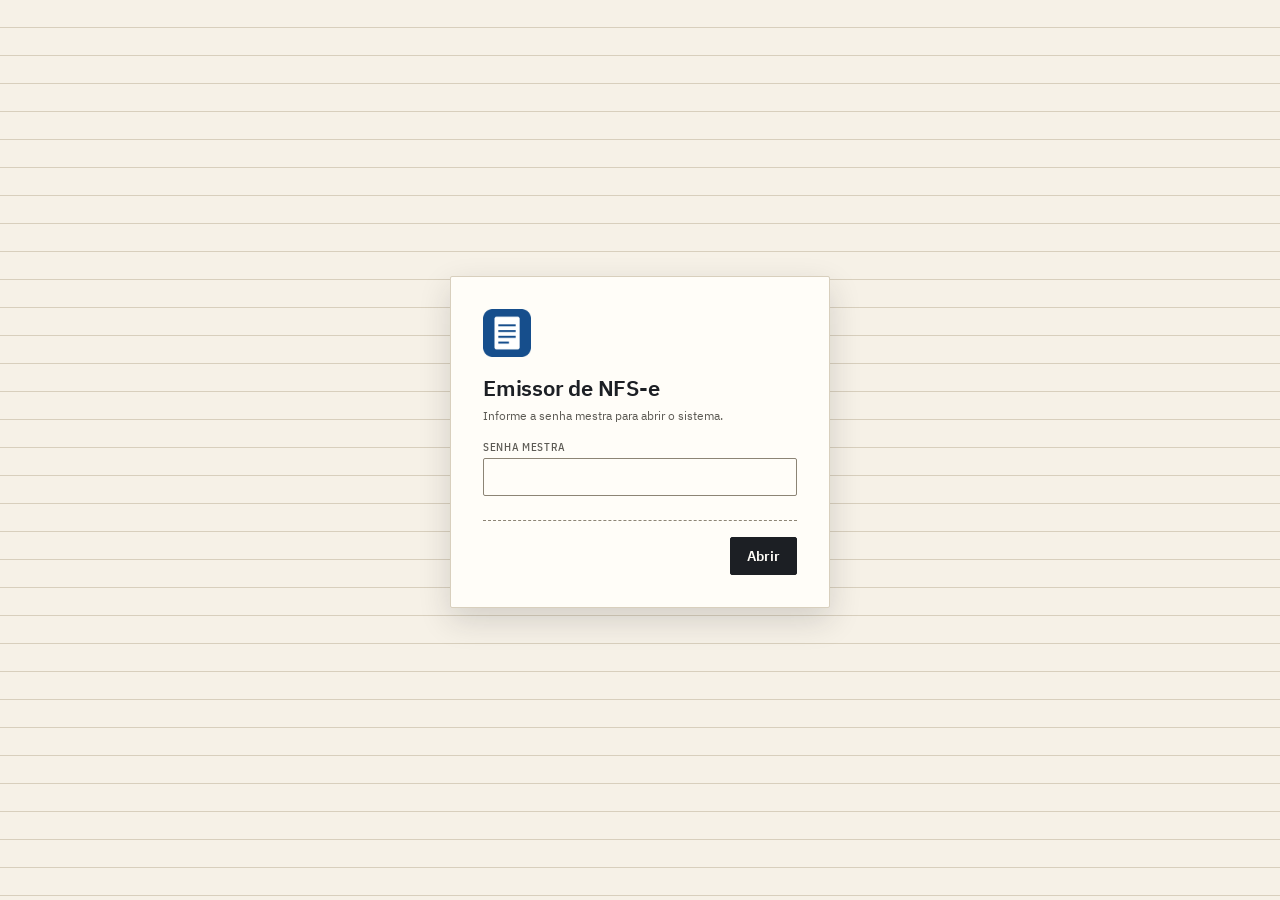
<file: crates/app/ui/index.html>
<!doctype html>
<html lang="pt-BR">
<head>
  <meta charset="utf-8">
  <meta name="viewport" content="width=device-width, initial-scale=1">
  <title>Emissor de NFS-e</title>
  <link rel="stylesheet" href="estilo.css">
  <script type="module" src="app.js"></script>
</head>
<body>

<!-- ======================= senha mestra ======================= -->
<div id="trava">
  <form class="cartao" id="form-trava">
    <img src="icone.png" alt="">
    <h1>Emissor de NFS-e</h1>
    <p class="ajuda" id="trava-ajuda">Informe a senha mestra para abrir o sistema.</p>
    <div class="trava-campo">
      <label for="senha">Senha mestra</label>
      <input id="senha" type="password" autocomplete="current-password" required>
    </div>
    <div id="bloco-confirmacao" class="trava-campo" hidden>
      <label for="senha2">Confirme a senha</label>
      <input id="senha2" type="password" autocomplete="new-password">
      <div class="aviso atencao aviso-senha"><span><strong>Guarde esta senha em lugar seguro.</strong> Ela cifra o banco inteiro
        (cadastros, notas e numeração), os certificados de todas as empresas e os backups. Não há recuperação:
        se for esquecida, nada disso abre de novo, nem pelos backups.</span></div>
      <label class="linha-check trava-campo"><input type="checkbox" id="senha-anotada"> Anotei a senha mestra em lugar seguro</label>
    </div>
    <div id="erro-trava" class="aviso erro trava-campo" role="alert" hidden></div>
    <div class="acoes"><button class="botao primario" id="botao-trava">Abrir</button></div>
  </form>
</div>

<!-- ======================= aplicativo ======================= -->
<div id="app" hidden>
  <nav aria-label="Telas">
    <div class="marca"><img src="icone.png" alt=""> <span class="marca-nome">Emissor NFS-e</span></div>
    <button data-tela="emitir" class="ativo" aria-current="page" title="Emitir nota"><span class="nav-sigla" aria-hidden="true">EMITIR</span><span class="nav-rotulo">Emitir nota</span></button>
    <button data-tela="notas" title="Notas emitidas"><span class="nav-sigla" aria-hidden="true">NOTAS</span><span class="nav-rotulo">Notas emitidas</span></button>
    <button data-tela="lote" title="Lote do mês"><span class="nav-sigla" aria-hidden="true">LOTE</span><span class="nav-rotulo">Lote do mês</span></button>
    <button data-tela="planilha" title="Importar planilha"><span class="nav-sigla" aria-hidden="true">PLANILHA</span><span class="nav-rotulo">Importar planilha</span></button>
    <button data-tela="recorrentes" title="Recorrentes"><span class="nav-sigla" aria-hidden="true">RECORR.</span><span class="nav-rotulo">Recorrentes</span></button>
    <button data-tela="tomadores" title="Tomadores"><span class="nav-sigla" aria-hidden="true">TOMAD.</span><span class="nav-rotulo">Tomadores</span></button>
    <button data-tela="servicos" title="Serviços"><span class="nav-sigla" aria-hidden="true">SERVIÇOS</span><span class="nav-rotulo">Serviços</span></button>
    <button data-tela="empresas" title="Empresas"><span class="nav-sigla" aria-hidden="true">EMPRESAS</span><span class="nav-rotulo">Empresas</span></button>
    <button data-tela="configuracoes" title="Configurações"><span class="nav-sigla" aria-hidden="true">CONFIG.</span><span class="nav-rotulo">Configurações</span></button>
    <button type="button" id="bloquear" title="Bloquear (pede a senha mestra de novo)"><span class="nav-sigla" aria-hidden="true">BLOQ.</span><span class="nav-rotulo">Bloquear</span></button>
    <button type="button" id="alternar-nav" class="nav-alternar" aria-expanded="true">Recolher menu</button>
    <div class="rodape">NFS-e Padrão Nacional</div>
  </nav>

  <main>
    <header>
      <select id="empresa-atual" title="Empresa (prestador)"></select>
      <span id="selo-ambiente" class="selo"></span>
      <span class="espaco"></span>
      <span id="info-certificado" class="ajuda"></span>
    </header>
    <div id="faixa-teste" class="faixa-teste" role="status" hidden>
      <span><strong>MODO TESTE (Homologação):</strong> as notas desta empresa não têm valor fiscal. Para emitir de verdade,
        edite a empresa e escolha o ambiente Produção.</span>
      <button type="button" class="botao pequeno" data-ir="empresas">Ir para Empresas</button>
    </div>

    <div class="conteudo">
      <div id="alertas"></div>

      <!-- ---------- emitir ---------- -->
      <section data-tela="emitir">
        <h1 tabindex="-1">Emitir nota</h1>
        <div class="cartao passos" id="primeiros-passos" hidden>
          <h2>Primeiros passos</h2>
          <p class="ajuda">Antes da primeira nota, faça estes passos na ordem. Esta lista some quando tudo estiver pronto.</p>
          <ol id="lista-passos"></ol>
        </div>
        <div class="cartao" id="formulario-emissao">
          <div class="grade">
            <fieldset class="c12 bloco" id="bloco-substituicao" hidden>
              <legend id="subst-titulo">Substituição de nota</legend>
              <div class="grade">
                <div class="c12">
                  <label for="subst-motivo">Motivo da substituição</label>
                  <select id="subst-motivo" required>
                    <option value="99">Outros</option>
                    <option value="01">Desenquadramento do Simples Nacional</option>
                    <option value="02">Enquadramento no Simples Nacional</option>
                    <option value="03">Inclusão retroativa de imunidade ou isenção</option>
                    <option value="04">Exclusão retroativa de imunidade ou isenção</option>
                    <option value="05">Rejeição da nota pelo tomador (ou intermediário responsável pelo recolhimento)</option>
                  </select>
                </div>
                <div class="c12">
                  <label for="subst-descricao">Descrição do motivo (opcional)</label>
                  <textarea id="subst-descricao" rows="2" minlength="15" maxlength="255" data-contador></textarea>
                  <p class="ajuda">De 15 a 255 caracteres, sem quebra de linha.</p>
                </div>
              </div>
              <p class="ajuda">A nova nota sai com o próximo número. Quando a Sefin a autoriza, a nota substituída fica cancelada (o prazo para substituir depende do município).</p>
              <div class="acoes inicio"><button type="button" class="botao pequeno" id="desistir-substituicao">Desistir da substituição</button></div>
            </fieldset>
            <div class="c12">
              <label for="termo-tomador">Tomador</label>
              <div id="tomador-escolhido" class="escolhido" hidden>
                <span id="tomador-escolhido-texto"></span>
                <button type="button" class="botao pequeno" id="trocar-tomador">Trocar</button>
              </div>
              <div class="busca" id="busca-tomador">
                <input id="termo-tomador" placeholder="Buscar por nome ou CNPJ/CPF..." autocomplete="off">
                <div class="resultados" id="resultados-tomador" hidden></div>
              </div>
              <p class="ajuda"><a href="#" id="novo-tomador-emitir">Cadastrar novo tomador</a> · deixe em branco para nota sem tomador identificado.</p>
            </div>
            <div class="c6">
              <label for="servico">Serviço</label>
              <select id="servico" required></select>
            </div>
            <div class="c3">
              <label for="valor">Valor (R$)</label>
              <input id="valor" inputmode="decimal" placeholder="0,00" required data-formato="valor" class="campo-valor">
            </div>
            <div class="c3">
              <label for="mes-ref">Mês de referência</label>
              <input id="mes-ref" type="month">
            </div>
            <div class="c12">
              <label for="descricao">Descrição do serviço</label>
              <textarea id="descricao" rows="3" maxlength="2000" data-contador></textarea>
              <div class="variaveis" data-alvo="descricao"></div>
              <p class="ajuda">Clique numa etiqueta para inserir a variável; ela é trocada ao emitir.</p>
            </div>
            <fieldset class="c12 bloco" id="bloco-obra" hidden>
              <legend>Dados da obra</legend>
              <div class="grade">
                <div class="c4">
                  <label for="obra-tipo">Identificar a obra por</label>
                  <select id="obra-tipo">
                    <option value="cno">CNO / CEI</option>
                    <option value="cib">CIB (Cadastro Imobiliário Brasileiro)</option>
                    <option value="endereco">Endereço da obra</option>
                  </select>
                </div>
                <div class="c4" id="obra-campo-codigo">
                  <label for="obra-codigo" id="obra-codigo-rotulo">Número do CNO / CEI</label>
                  <input id="obra-codigo" required maxlength="30" autocomplete="off">
                </div>
                <div class="c4">
                  <label for="obra-inscricao">Inscrição imobiliária (opcional)</label>
                  <input id="obra-inscricao" maxlength="30" autocomplete="off">
                </div>
              </div>
              <div class="grade" id="obra-endereco" hidden>
                <div class="c3"><label for="obra-cep">CEP</label><input id="obra-cep" required maxlength="9" data-formato="cep" inputmode="numeric">
                  <p class="ajuda" id="obra-cep-cidade" aria-live="polite"></p>
                  <button type="button" class="botao pequeno" data-buscar-cep="obra-cep">Não sei o CEP</button></div>
                <div class="c7"><label for="obra-logradouro">Logradouro</label><input id="obra-logradouro" required maxlength="255"></div>
                <div class="c2"><label for="obra-numero">Número</label><input id="obra-numero" required maxlength="60"></div>
                <div class="c6"><label for="obra-complemento">Complemento</label><input id="obra-complemento" maxlength="156"></div>
                <div class="c6"><label for="obra-bairro">Bairro</label><input id="obra-bairro" required maxlength="60"></div>
              </div>
              <p class="ajuda">Este código de serviço (construção civil) exige a identificação da obra na nota (regra E0370 da Sefin).</p>
            </fieldset>
            <div class="c3">
              <label for="local-cep">Local da prestação: CEP</label>
              <input id="local-cep" maxlength="9" data-formato="cep" inputmode="numeric" autocomplete="off">
              <button type="button" class="botao pequeno" data-buscar-cep="local-cep">Não sei o CEP</button>
              <button type="button" class="botao pequeno" id="local-do-tomador" hidden>Usar o endereço do tomador</button>
            </div>
            <div class="c3">
              <label for="local-prestacao">Município da prestação</label>
              <div class="busca">
                <input id="local-prestacao" data-formato="ibge" autocomplete="off" placeholder="Nome ou código IBGE" aria-describedby="local-cidade">
                <div class="resultados" id="local-prestacao-resultados" hidden></div>
              </div>
              <p class="ajuda" id="local-cidade" aria-live="polite"></p>
            </div>
            <div class="c6">
              <p class="ajuda">Só para serviço prestado fora do município da empresa: informe o CEP do local ou busque o município pelo nome ou pelo código IBGE. Em branco, vale o município da empresa.</p>
            </div>
            <div class="c12">
              <label for="info-compl">Informações complementares</label>
              <textarea id="info-compl" rows="2"></textarea>
              <div class="variaveis" data-alvo="info-compl"></div>
            </div>
          </div>
          <div class="acoes"><button class="botao primario" id="revisar">Revisar</button></div>
        </div>

        <div class="cartao revisao" id="revisao" hidden>
          <h2>Conferência antes de emitir</h2>
          <div id="revisao-aviso"></div>
          <div id="revisao-resumo"></div>
          <dl id="revisao-dados"></dl>
          <details class="xml-dps" id="revisao-tecnico">
            <summary>Detalhes técnicos</summary>
            <dl id="revisao-tecnico-dados"></dl>
          </details>
          <details class="xml-dps" id="revisao-xml" hidden>
            <summary>Ver XML da DPS</summary>
            <p class="ajuda">Como seria enviado, sem assinatura. O número da DPS e a hora de emissão são provisórios; valem os da emissão.</p>
            <pre id="revisao-xml-texto"></pre>
          </details>
          <fieldset class="reter-nota" id="revisao-reter" hidden>
            <legend>Reter nesta nota</legend>
            <label class="linha-check"><input type="checkbox" id="reter-federais"> Impostos federais</label>
            <label class="linha-check"><input type="checkbox" id="reter-iss"> ISS</label>
            <p class="ajuda">Já marcado conforme o cadastro do tomador; vale só para esta nota.</p>
          </fieldset>
          <fieldset class="reter-nota" id="revisao-limite" hidden>
            <legend>Retenção de até R$ 10,00</legend>
            <label class="linha-check" id="linha-irrf-limite"><input type="checkbox" id="reter-irrf-limite"> <span id="texto-irrf-limite"></span></label>
            <label class="linha-check" id="linha-contribuicoes-limite"><input type="checkbox" id="reter-contribuicoes-limite"> <span id="texto-contribuicoes-limite"></span></label>
            <p class="ajuda">Retenção que não passa de R$ 10,00 é dispensada. Marque para reter mesmo assim quando outras notas do mesmo período, somadas, passam do limite; vale só para esta nota.</p>
          </fieldset>
          <div class="acoes">
            <button class="botao" id="voltar-edicao">Corrigir</button>
            <button class="botao primario" id="confirmar-emissao">Emitir nota</button>
          </div>
        </div>

        <div class="cartao" id="resultado" hidden></div>
      </section>

      <!-- ---------- notas ---------- -->
      <section data-tela="notas" hidden>
        <h1 tabindex="-1">Notas emitidas</h1>
        <div class="cartao barra">
          <div class="barra-filtros">
            <div class="campo-barra"><label for="mes-notas">Mês</label><input id="mes-notas" type="month"></div>
            <button class="botao" id="todas-notas">Todos os meses</button>
          </div>
          <div class="barra-acoes">
            <button class="botao" id="conferir-cancelamentos" title="Consulta na Sefin se alguma nota autorizada da lista foi cancelada no portal nacional">Conferir cancelamentos</button>
            <button class="botao" id="abrir-pasta-mes">Abrir pasta</button>
            <span class="ajuda" id="notas-email-sem-config" hidden>Para enviar e-mail, configure em Configurações &gt; E-mail das notas.</span>
            <button class="botao" id="notas-email-lote" hidden>Enviar e-mail</button>
            <button class="botao perigo" id="notas-cancelar-lote" hidden>Cancelar selecionadas</button>
          </div>
        </div>
        <div class="cartao tabela">
          <div class="rolagem">
          <table>
            <caption class="sr">Notas emitidas da empresa selecionada</caption>
            <thead><tr><th scope="col" class="w-check"><input type="checkbox" id="notas-todas" title="Marcar todas as autorizadas e canceladas" aria-label="Marcar todas as autorizadas e canceladas"></th>
              <th scope="col" class="w-detalhe"><span class="sr">Detalhes</span></th><th scope="col" class="w-nfse">NFS-e</th><th scope="col" class="w-dps sec-2">DPS</th><th scope="col">Tomador</th><th scope="col" class="sec-1">Descrição</th>
              <th scope="col" class="w-valor num">Valor</th><th scope="col" class="w-situacao">Situação</th><th scope="col" class="w-acoes mais-larga"><span class="sr">Ações</span></th></tr></thead>
            <tbody id="lista-notas"></tbody>
            <tfoot id="rodape-notas"></tfoot>
          </table>
          </div>
        </div>
      </section>

      <!-- ---------- lote do mês ---------- -->
      <section data-tela="lote" hidden>
        <h1 tabindex="-1">Lote do mês</h1>
        <div class="cartao barra">
          <div class="barra-filtros">
            <div class="campo-barra"><label for="mes-lote">Mês de referência</label><input id="mes-lote" type="month"></div>
            <label class="linha-check"><input type="checkbox" id="lote-so-empresa"> Só a empresa selecionada</label>
          </div>
          <div class="barra-acoes">
            <button class="botao" id="lote-marcar">Marcar pendentes</button>
            <button class="botao primario" id="lote-emitir">Emitir selecionadas</button>
          </div>
        </div>
        <div id="lote-andamento"></div>
        <div class="cartao tabela">
          <div class="rolagem">
          <table>
            <caption class="sr">Recorrências do mês de referência</caption>
            <thead><tr><th scope="col" class="w-check"><input type="checkbox" id="lote-todos" title="Marcar todas as pendentes" aria-label="Marcar todas as pendentes"></th>
              <th scope="col" class="w-detalhe"><span class="sr">Detalhes</span></th><th scope="col">Empresa</th><th scope="col">Tomador</th><th scope="col" class="sec-1">Descrição</th><th scope="col" class="w-valor num">Valor</th><th scope="col" class="w-situacao larga">Situação</th></tr></thead>
            <tbody id="lista-lote"></tbody>
            <tfoot id="rodape-lote"></tfoot>
          </table>
          </div>
        </div>
        <p class="ajuda">Cada recorrência é emitida uma vez por mês: as já emitidas ou em andamento não podem ser marcadas.
          Rejeitadas e canceladas voltam a ficar pendentes. Cadastre as recorrências em "Recorrentes".</p>
      </section>

      <!-- ---------- importar planilha ---------- -->
      <section data-tela="planilha" hidden>
        <h1 tabindex="-1">Importar planilha</h1>
        <div class="soltar-aqui" aria-hidden="true">Solte para ler o arquivo</div>
        <div class="cartao">
          <div class="grade">
            <div class="c5"><label for="arquivo-planilha">Planilha ou e-mail (.xlsx, .xls, .ods, .csv, .eml ou .msg)</label>
              <div class="com-botao"><input id="arquivo-planilha" readonly data-arquivo placeholder="Nenhum arquivo escolhido">
                <button type="button" class="botao" id="escolher-planilha">Escolher arquivo…</button></div></div>
            <div class="c3"><label for="mes-planilha">Mês padrão</label><input id="mes-planilha" type="month"></div>
            <div class="c4"><label for="servico-planilha">Serviço (pedidos por e-mail)</label><select id="servico-planilha"></select></div>
            <div class="c12"><label for="texto-email">Ou cole o texto do e-mail</label>
              <textarea id="texto-email" rows="4" placeholder="PACIENTE: ...&#10;CPF: ...&#10;VALOR: ..."></textarea></div>
            <div class="c12 celula-botoes">
              <button type="button" class="botao" id="ler-texto-email" disabled>Ler texto colado</button>
              <button class="botao" id="reler-planilha" title="Ler de novo (depois de cadastrar um tomador, por exemplo)">Ler de novo</button>
              <button class="botao" id="modelo-planilha">Baixar modelo</button>
            </div>
          </div>
          <p class="ajuda">Uma nota por linha. Colunas: <b>CNPJ/CPF tomador</b> e <b>Valor</b> (obrigatórias); CNPJ empresa,
            Servico (nome ou código), Descricao (aceita variáveis como <code>{mes_ref}</code> e <code>{tomador}</code>), Mes referencia e Informacoes complementares.
            Sem a coluna da empresa, vale a empresa selecionada no topo; sem mês, o mês padrão.
            Reimportar a mesma planilha não emite de novo as linhas já autorizadas.</p>
          <p class="ajuda">No e-mail, cada pedido com <b>PACIENTE</b> (com CPF, CEP, endereço, valor e "colocar no corpo da nota") vira uma linha;
            sem esses rótulos, vale o primeiro CNPJ/CPF, o primeiro valor em R$ e o primeiro mês (MM/AAAA) do texto. O serviço é o escolhido acima.
            Paciente sem cadastro é cadastrado ao emitir, com o município do CEP. O texto do e-mail não é guardado.</p>
        </div>
        <div class="cartao barra">
          <span id="planilha-resumo" class="ajuda barra-texto" aria-live="polite"></span>
          <div class="barra-acoes">
            <button class="botao" id="planilha-marcar">Marcar prontas</button>
            <button class="botao primario" id="planilha-emitir" disabled>Emitir selecionadas</button>
          </div>
        </div>
        <div id="planilha-andamento"></div>
        <div class="cartao tabela">
          <div class="rolagem">
          <table>
            <caption class="sr">Linhas da planilha</caption>
            <thead><tr><th scope="col" class="w-check"><input type="checkbox" id="planilha-todos" title="Marcar todas as prontas" aria-label="Marcar todas as prontas"></th>
              <th scope="col" class="w-detalhe"><span class="sr">Detalhes</span></th><th scope="col" class="w-linha num">Linha</th><th scope="col" class="sec-2">Empresa</th><th scope="col">Tomador</th><th scope="col" class="sec-1">Descrição</th><th scope="col" class="w-valor num">Valor</th><th scope="col" class="w-situacao larga">Situação</th></tr></thead>
            <tbody id="lista-planilha"></tbody>
          </table>
          </div>
        </div>
      </section>

      <!-- ---------- recorrentes ---------- -->
      <section data-tela="recorrentes" hidden>
        <h1 tabindex="-1">Notas recorrentes</h1>
        <div class="cartao barra">
          <p class="ajuda barra-texto">Mensalidades da empresa selecionada. variáveis como <code>{mes_ref}</code> na descrição são trocadas a cada nota; valor com * vem do serviço.</p>
          <div class="barra-acoes"><button class="botao primario" id="nova-recorrencia">Nova recorrência</button></div>
        </div>
        <div class="cartao tabela">
          <div class="rolagem">
          <table>
            <caption class="sr">Recorrências da empresa selecionada</caption>
            <thead><tr><th scope="col">Tomador</th><th scope="col" class="sec-2">Serviço</th><th scope="col" class="sec-1">Descrição</th><th scope="col" class="w-valor num">Valor</th><th scope="col" class="w-acoes"><span class="sr">Ações</span></th></tr></thead>
            <tbody id="lista-recorrencias"></tbody>
          </table>
          </div>
        </div>
      </section>

      <!-- ---------- tomadores ---------- -->
      <section data-tela="tomadores" hidden>
        <h1 tabindex="-1">Tomadores</h1>
        <div class="cartao barra">
          <div class="barra-filtros barra-busca">
            <input id="busca-tomadores" type="search" placeholder="Buscar por nome ou CNPJ/CPF..." aria-label="Buscar tomador por nome ou CNPJ/CPF">
          </div>
          <div class="barra-acoes"><button class="botao" id="importar-tomadores" title="De uma planilha (.xlsx, .xls, .ods ou .csv)">Importar tomadores</button><button class="botao primario" id="novo-tomador">Novo tomador</button></div>
        </div>
        <div class="cartao tabela">
          <div class="rolagem">
          <table>
            <caption class="sr">Tomadores da empresa selecionada</caption>
            <thead><tr><th scope="col" class="w-documento">Documento</th><th scope="col">Nome</th><th scope="col" class="w-municipio sec-1">Município</th><th scope="col" class="sec-2">E-mails de envio</th><th scope="col" class="w-acoes estreita"><span class="sr">Ações</span></th></tr></thead>
            <tbody id="lista-tomadores"></tbody>
          </table>
          </div>
          <div class="paginacao" id="paginacao-tomadores" role="navigation" aria-label="Páginas da lista de tomadores" hidden>
            <span id="tomadores-faixa" aria-live="polite"></span>
            <button type="button" class="botao pequeno" id="tomadores-anterior">‹ Anterior</button>
            <button type="button" class="botao pequeno" id="tomadores-proxima">Próxima ›</button>
          </div>
        </div>
        <p class="ajuda">O tomador é cadastrado uma vez e pode ser usado por várias empresas (ex.: um convênio de várias clínicas).</p>
      </section>

      <!-- ---------- serviços ---------- -->
      <section data-tela="servicos" hidden>
        <h1 tabindex="-1">Serviços</h1>
        <div class="cartao barra">
          <div class="barra-acoes"><button class="botao" id="exportar-servicos" title="Planilha com os serviços desta empresa, no formato da importação">Exportar planilha</button><button class="botao" id="importar-servicos" title="De uma planilha ou de outra empresa">Importar serviços</button><button class="botao primario" id="novo-servico">Novo serviço</button></div>
        </div>
        <div class="cartao tabela">
          <div class="rolagem">
          <table>
            <caption class="sr">Serviços da empresa selecionada</caption>
            <thead><tr><th scope="col">Nome</th><th scope="col" class="w-codigo">Cód. nacional</th><th scope="col" class="w-codigo sec-2">NBS</th><th scope="col" class="w-valor num">Valor sugerido</th><th scope="col" class="sec-1">Retenções</th><th scope="col" class="w-acoes"><span class="sr">Ações</span></th></tr></thead>
            <tbody id="lista-servicos"></tbody>
          </table>
          </div>
        </div>
      </section>

      <!-- ---------- empresas ---------- -->
      <section data-tela="empresas" hidden>
        <h1 tabindex="-1">Empresas</h1>
        <div class="cartao barra">
          <div class="barra-acoes"><button class="botao primario" id="nova-empresa">Nova empresa</button>
            <button class="botao" id="exportar-empresas">Exportar…</button>
            <button class="botao" id="importar-empresas">Importar…</button></div>
        </div>
        <div class="cartao tabela">
          <div class="rolagem">
          <table>
            <caption class="sr">Empresas cadastradas</caption>
            <thead><tr><th scope="col" class="w-documento sec-2">CNPJ</th><th scope="col">Razão social</th><th scope="col" class="w-ambiente">Ambiente</th><th scope="col" class="w-serie sec-1">Série</th><th scope="col" class="w-certificado">Certificado</th><th scope="col" class="w-acoes"><span class="sr">Ações</span></th></tr></thead>
            <tbody id="lista-empresas"></tbody>
          </table>
          </div>
        </div>
      </section>

      <!-- ---------- configurações ---------- -->
      <section data-tela="configuracoes" hidden>
        <h1 tabindex="-1">Configurações</h1>
        <div class="cartao">
          <h2>Aparência</h2>
          <div class="grade">
            <div class="c4"><label for="ap-zoom">Tamanho do texto</label><select id="ap-zoom">
              <option value="0.9">90%</option><option value="1">100% (padrão)</option><option value="1.1">110%</option>
              <option value="1.25">125%</option><option value="1.4">140%</option><option value="1.5">150%</option></select></div>
            <div class="c4"><label for="ap-densidade">Densidade</label><select id="ap-densidade">
              <option value="auto">Automática</option><option value="confortavel">Confortável</option>
              <option value="compacta">Compacta</option></select></div>
          </div>
          <p class="ajuda">Atalhos: Ctrl + e Ctrl − (ou Ctrl + roda do mouse) mudam o tamanho do texto; Ctrl 0 volta a 100%.
            A densidade automática fica compacta em janelas com menos de 700 pixels de altura.</p>
        </div>
        <div class="cartao">
          <h2>Emissão</h2>
          <div class="grade">
            <div class="c6"><label for="cfg-mes-padrao">Mês de referência sugerido</label><select id="cfg-mes-padrao">
              <option value="atual">Mês atual (padrão)</option>
              <option value="anterior">Mês anterior (ex.: mensalidade cobrada depois do mês)</option></select></div>
          </div>
          <p class="ajuda">Vale para Emitir nota, Importar planilha, Lote do mês e Recorrentes, e dá para mudar em cada tela.
            O mês de referência só entra no texto da nota (<code>{mes_ref}</code> e afins); a competência da nota é sempre a data da emissão.</p>
        </div>
        <div class="cartao">
          <h2>Atalhos de teclado</h2>
          <dl class="atalhos">
            <dt><kbd>Alt</kbd> + <kbd>1</kbd> … <kbd>9</kbd></dt><dd>Ir para a tela, na ordem do menu (Emitir nota é Alt+1)</dd>
            <dt><kbd>Ctrl</kbd> + <kbd>N</kbd></dt><dd>Nova nota: tela de emissão limpa, com o foco no tomador</dd>
            <dt><kbd>Ctrl</kbd> + <kbd>Enter</kbd></dt><dd>Na emissão, revisa; com a revisão aberta, emite. Nos diálogos, salva</dd>
            <dt><kbd>Enter</kbd></dt><dd>Nos diálogos, salva; no campo de CNPJ, consulta</dd>
            <dt><kbd>Ctrl</kbd> + <kbd>F</kbd></dt><dd>Busca do tomador (em Emitir nota e em Tomadores)</dd>
            <dt><kbd>F5</kbd></dt><dd>Atualiza a lista da tela (sem fechar o sistema)</dd>
            <dt><kbd>Esc</kbd></dt><dd>Fecha listas, menus e diálogos (pede confirmação se houver alteração)</dd>
            <dt><kbd>Ctrl</kbd> + <kbd>+</kbd> / <kbd>−</kbd> / <kbd>0</kbd></dt><dd>Tamanho do texto</dd>
          </dl>
        </div>
        <div class="cartao">
          <h2>Pasta das notas</h2>
          <p class="ajuda">Cada nota é gravada em XML e PDF em <code>&lt;pasta&gt;\&lt;EMPRESA - CNPJ&gt;\&lt;AAAA-MM&gt;\</code>.</p>
          <div class="com-botao linha-campo">
            <input id="pasta-saida" aria-label="Pasta das notas">
            <button class="botao" id="escolher-pasta-saida" data-escolher="#pasta-saida">Escolher pasta…</button>
            <button class="botao" id="salvar-pasta">Salvar</button>
            <button class="botao" id="abrir-pasta">Abrir</button>
          </div>
        </div>
        <div class="cartao">
          <h2>Leiaute da DPS</h2>
          <p class="ajuda">Versão do esquema XML enviado à Sefin. A Produção Restrita recebe as Notas Técnicas antes da
            Produção: se a Sefin recusar a nota com <code>E1235</code> (falha no esquema XML), troque o leiaute do ambiente.
            Vale para as próximas emissões; as DPS já gravadas não mudam.</p>
          <div class="linha-campo">
            <label for="leiaute-restrita">Produção Restrita</label>
            <select id="leiaute-restrita" data-leiaute="homologacao">
              <option value="nt009">NT 009 (mais recente)</option>
              <option value="nt004">NT 004 (anterior)</option>
            </select>
          </div>
          <div class="linha-campo">
            <label for="leiaute-producao">Produção</label>
            <select id="leiaute-producao" data-leiaute="producao">
              <option value="nt009">NT 009 (mais recente)</option>
              <option value="nt004">NT 004 (anterior)</option>
            </select>
          </div>
        </div>
        <div class="cartao">
          <h2>Diagnóstico</h2>
          <p class="ajuda">Informações para suporte: versão, sistema, leiautes e as últimas linhas do log. O log fica em arquivos
            diários (os 14 mais recentes) e registra o ciclo da emissão e as respostas da Sefin, sem senhas nem o XML completo.
            Para uma nota rejeitada, use <strong>Diagnóstico</strong> na lista de notas: copia o erro, a resposta da Sefin e a DPS
            enviada com documentos, nomes, endereço e descrição omitidos.</p>
          <div class="com-botao linha-campo">
            <button class="botao" id="copiar-diagnostico">Copiar diagnóstico</button>
            <button class="botao" id="abrir-logs">Abrir pasta de logs</button>
            <button class="botao" id="atualizar-diagnostico">Atualizar</button>
          </div>
          <label class="linha-check"><input type="checkbox" id="log-detalhado"> Log detalhado (mais eventos internos; use só para
            investigar um problema)</label>
          <textarea id="texto-diagnostico" class="dado" rows="10" readonly aria-label="Diagnóstico"></textarea>
        </div>
        <div class="cartao">
          <h2>Backup do banco</h2>
          <p class="ajuda">Cópia cifrada com a senha mestra do banco inteiro (cadastros, numeração e os XMLs das notas).
            Use uma pasta fora desta máquina (unidade externa ou pasta sincronizada com a nuvem). O sistema faz um backup
            ao abrir, no máximo uma vez por dia, e guarda os 10 mais recentes. Sem a senha mestra o backup não abre.</p>
          <div class="com-botao linha-campo">
            <input id="pasta-backup" aria-label="Pasta do backup">
            <button class="botao" id="escolher-pasta-backup" data-escolher="#pasta-backup">Escolher pasta…</button>
            <button class="botao" id="salvar-pasta-backup">Salvar</button>
            <button class="botao" id="fazer-backup">Fazer backup agora</button>
          </div>
          <p class="ajuda" id="ultimo-backup"></p>
          <h3>Testar ou restaurar um backup</h3>
          <p class="ajuda"><strong>Restaurar backup</strong> troca os dados em uso pelos do backup e reinicia o sistema; o
            banco atual fica guardado na pasta de dados do aplicativo. <strong>Testar restauração</strong> só gera um banco
            novo no destino informado e confere a integridade, sem mexer no banco em uso.</p>
          <div class="com-botao linha-campo">
            <input id="restaurar-arquivo" aria-label="Arquivo de backup (.nfbk)" placeholder="Arquivo de backup (.nfbk)">
            <button class="botao" id="escolher-restaurar-arquivo">Escolher arquivo…</button>
          </div>
          <div class="com-botao linha-campo">
            <input id="restaurar-destino" aria-label="Banco a gerar" placeholder="Arquivo do banco a gerar (novo)">
            <button class="botao" id="escolher-restaurar-destino">Escolher destino…</button>
          </div>
          <div class="com-botao linha-campo">
            <input id="restaurar-senha" type="password" aria-label="Senha mestra" placeholder="Senha mestra" autocomplete="off">
            <button class="botao" id="restaurar-backup">Testar restauração</button>
            <button class="botao perigo" id="restaurar-agora">Restaurar backup…</button>
          </div>
          <h3>Backup na nuvem</h3>
          <p class="ajuda">Serviço contratado à parte: o backup vai cifrado com a senha mestra para o servidor informado pelo
            suporte, que não consegue abri-lo. Com o token salvo, o sistema também envia um backup ao abrir, no máximo uma vez
            por dia.</p>
          <div class="grade linha-campo" id="form-nuvem">
            <div class="c6"><label for="nuvem-endereco">Endereço do servidor</label>
              <input id="nuvem-endereco" placeholder="https://backup.exemplo.com.br" autocomplete="off"></div>
            <div class="c6"><label for="nuvem-token">Token</label>
              <input id="nuvem-token" type="password" autocomplete="new-password">
              <p class="ajuda" data-token-guardado hidden>Token já configurado (cifrado). Deixe em branco para manter.</p></div>
          </div>
          <div class="com-botao linha-campo">
            <button class="botao" id="salvar-nuvem">Salvar</button>
            <button class="botao" id="testar-nuvem">Testar conexão</button>
            <button class="botao" id="enviar-nuvem">Enviar agora</button>
          </div>
          <div class="aviso atencao" id="nuvem-inativa" role="status" hidden>Assinatura inativa: novos backups não são enviados;
            os anteriores continuam disponíveis para restaurar.</div>
          <p class="ajuda" id="nuvem-situacao"></p>
          <div class="com-botao linha-campo">
            <input id="nuvem-senha" type="password" aria-label="Senha mestra do backup da nuvem"
              placeholder="Senha mestra (para restaurar)" autocomplete="off">
            <button class="botao" id="listar-nuvem">Atualizar lista</button>
          </div>
          <table><tbody id="lista-nuvem"></tbody></table>
        </div>
        <div class="cartao">
          <h2>E-mail das notas</h2>
          <p class="ajuda">A nota (PDF e XML) sai pela conta de e-mail configurada aqui, com o nome da empresa emissora como remetente e
            "responder para" o e-mail dela. Destinatários: os "E-mails de envio" do tomador ou, sem eles, o e-mail do cadastro.</p>
          <form id="form-email" class="grade linha-campo" novalidate>
            <div class="c5"><label for="email-servidor">Servidor SMTP</label><input id="email-servidor" name="servidor" placeholder="smtp.gmail.com"></div>
            <div class="c2"><label for="email-porta">Porta</label><input id="email-porta" name="porta" type="number" min="1" max="65535" data-formato="porta" class="campo-numero"></div>
            <div class="c5"><label for="email-seguranca">Segurança</label><select id="email-seguranca" name="seguranca">
              <option value="start_tls">STARTTLS (587)</option><option value="ssl">SSL/TLS (465)</option>
              <option value="nenhuma">Nenhuma (só rede local)</option></select></div>
            <div class="c6"><label for="email-usuario">Usuário</label><input id="email-usuario" name="usuario" autocomplete="off" placeholder="notas@suaempresa.com.br"></div>
            <div class="c6"><label for="email-senha">Senha</label><input id="email-senha" name="senha" type="password" autocomplete="new-password">
              <p class="ajuda" data-senha-guardada hidden>Senha guardada (cifrada). Deixe em branco para manter.</p></div>
            <div class="c6"><label for="email-remetente">E-mail do remetente</label><input id="email-remetente" name="remetente" type="email" data-formato="email"></div>
            <div class="c6"><label for="email-nome-remetente">Nome do remetente</label><input id="email-nome-remetente" name="nome_remetente">
              <p class="ajuda">Em branco: o nome da empresa da nota.</p></div>
            <div class="c12"><label for="email-assunto">Assunto</label><input id="email-assunto" name="assunto"></div>
            <div class="c12"><label for="email-corpo">Mensagem</label><textarea id="email-corpo" name="corpo" rows="7"></textarea>
              <p class="ajuda">Variáveis: <code>{numero}</code> <code>{empresa}</code> <code>{tomador}</code> <code>{valor}</code>
                <code>{competencia}</code> <code>{chave}</code> <code>{link}</code> (consulta pública da nota). Gmail e Microsoft 365
                exigem uma "senha de app" em vez da senha normal da conta.</p></div>
            <div class="c12"><label class="linha-check"><input type="checkbox" name="enviar_ao_emitir">
              Enviar automaticamente depois de cada emissão autorizada (também no lote e na planilha)</label></div>
            <div class="c12"><label for="email-assunto-cancelamento">Assunto da nota cancelada</label><input id="email-assunto-cancelamento" name="assunto_cancelamento"></div>
            <div class="c12"><label for="email-corpo-cancelamento">Mensagem da nota cancelada</label><textarea id="email-corpo-cancelamento" name="corpo_cancelamento" rows="7"></textarea>
              <p class="ajuda">Vai no cancelamento com "Avisar o tomador" e no reenvio de nota cancelada. Aceita as mesmas variáveis e também
                <code>{motivo}</code> e <code>{justificativa}</code> do cancelamento.</p></div>
          </form>
          <div class="acoes entre">
            <div class="com-botao teste-email"><input id="email-teste" type="email" placeholder="enviar teste para..." required data-formato="email" aria-label="Enviar teste para">
              <button class="botao" id="testar-email">Enviar teste</button></div>
            <button class="botao primario" id="salvar-email">Salvar</button>
          </div>
        </div>
        <div class="cartao">
          <h2>Certificados vencendo (60 dias)</h2>
          <table><tbody id="lista-vencimentos"></tbody></table>
        </div>
        <div class="cartao">
          <h2>Envios sem resposta da Sefin</h2>
          <p class="ajuda">Nada é reenviado antes de consultar a Sefin pelo identificador da DPS.</p>
          <table><tbody id="lista-pendentes"></tbody></table>
        </div>
        <div class="cartao">
          <h2>Atualizações</h2>
          <p class="ajuda">Versão instalada: <strong id="versao-app"></strong>. O sistema procura uma versão nova a cada abertura.</p>
          <p id="situacao-atualizacao" class="ajuda" role="status"></p>
          <div class="acoes">
            <button class="botao" id="procurar-atualizacao">Procurar atualizações</button>
            <button class="botao primario" id="instalar-atualizacao" hidden>Atualizar agora</button>
          </div>
        </div>
        <div class="cartao">
          <h2>Código-fonte</h2>
          <p class="ajuda">Este programa é software livre, sob a licença GNU AGPL-3.0. O código-fonte desta versão está em <code id="codigo-fonte-versao">https://github.com/felipecaninnovaes/emissor-de-nota</code>.</p>
        </div>
      </section>
    </div>
  </main>
</div>

<!-- ======================= diálogos ======================= -->
<dialog id="dlg-tomador" aria-labelledby="titulo-dlg-tomador">
  <form method="dialog" id="form-tomador" novalidate>
    <header class="dialogo-topo">
      <h2 id="titulo-dlg-tomador">Tomador</h2>
      <p class="ajuda" data-empresa-dialogo></p>
    </header>
    <div class="dialogo-corpo">
      <div class="grade">
        <div class="c3"><label for="tomador-tipo">Tipo</label>
          <select id="tomador-tipo" name="tipo"><option value="cnpj">CNPJ</option><option value="cpf">CPF</option></select></div>
        <div class="c5"><label for="tomador-documento">CNPJ / CPF</label>
          <div class="com-botao"><input id="tomador-documento" name="documento" required data-formato="documento" data-tipo="tomador-tipo" class="campo-doc"><button type="button" class="botao pequeno" data-consultar-cnpj>Consultar</button></div></div>
        <div class="c4"><label for="tomador-im">Inscrição municipal</label><input id="tomador-im" name="im"></div>
        <div class="c12"><label for="tomador-nome">Nome / razão social</label><input id="tomador-nome" name="nome" required maxlength="300"></div>
      </div>
      <fieldset class="bloco">
        <legend>Endereço (opcional)</legend>
        <div class="grade">
          <div class="c3"><label for="tomador-cep">CEP</label><input id="tomador-cep" name="cep" maxlength="9" data-formato="cep" inputmode="numeric">
            <button type="button" class="botao pequeno" data-buscar-cep="tomador-cep">Não sei o CEP</button></div>
          <div class="c3"><label for="tomador-municipio">Município</label>
            <div class="busca">
              <input id="tomador-municipio" name="municipio" placeholder="Nome ou código IBGE" data-formato="ibge" autocomplete="off" aria-describedby="tomador-municipio-nome">
              <div class="resultados" id="tomador-municipio-resultados" hidden></div>
            </div>
            <p class="ajuda" id="tomador-municipio-nome" aria-live="polite"></p></div>
          <div class="c6"><label for="tomador-logradouro">Logradouro</label><input id="tomador-logradouro" name="logradouro"></div>
          <div class="c2"><label for="tomador-numero">Número</label><input id="tomador-numero" name="numero"></div>
          <div class="c4"><label for="tomador-complemento">Complemento</label><input id="tomador-complemento" name="complemento"></div>
          <div class="c6"><label for="tomador-bairro">Bairro</label><input id="tomador-bairro" name="bairro"></div>
        </div>
        <p class="ajuda">Se informar o endereço, preencha CEP, município, logradouro e bairro.</p>
      </fieldset>
      <fieldset class="bloco">
        <legend>Contato</legend>
        <div class="grade">
          <div class="c4"><label for="tomador-telefone">Telefone</label><input id="tomador-telefone" name="telefone" data-formato="telefone" inputmode="tel"></div>
          <div class="c8"><label for="tomador-email">E-mail</label><input id="tomador-email" name="email" type="email" data-formato="email">
            <p class="ajuda">Vai impresso na nota.</p></div>
          <div class="c12"><label for="tomador-emails">E-mails de envio</label><input id="tomador-emails" name="emails" data-formato="emails">
            <p class="ajuda">Para onde esta empresa manda a nota; separe vários com ponto e vírgula.</p></div>
        </div>
      </fieldset>
      <fieldset class="bloco">
        <legend>Retenções (nas notas desta empresa)</legend>
        <div class="grade">
          <div class="c6"><label for="tomador-tipo-retencao">Tipo de tomador</label>
            <select id="tomador-tipo-retencao" name="tipo_tomador">
              <option value="privado">Empresa ou pessoa (privado)</option>
              <option value="federal">Órgão público federal (União)</option>
              <option value="estadual">Órgão público estadual</option>
              <option value="distrito_federal">Órgão público do Distrito Federal</option>
              <option value="municipal">Município ou prefeitura</option>
            </select>
            <p class="ajuda">Estado, Distrito Federal e município retêm o IRRF e o INSS, mas não a CSLL, o PIS nem a COFINS; órgão federal retém todos. Para órgão público a nota também leva o tipo de ente (tpEnteGov) e o tipo de operação (tpOper).</p></div>
        </div>
        <label class="linha-check"><input type="checkbox" id="tomador-retem-federais" name="retem_federais"> Retém impostos federais (IRRF, CSLL, PIS, COFINS, INSS)</label>
        <label class="linha-check"><input type="checkbox" id="tomador-retem-iss" name="retem_iss"> Retém ISS</label>
        <p class="ajuda">Vale para os serviços configurados como "só para tomador que retém". Na emissão dá para mudar nota a nota.</p>
      </fieldset>
      <div class="aviso atencao" data-aviso-cnpj hidden></div>
      <div id="erro-tomador" class="aviso erro" role="alert" hidden></div>
    </div>
    <div class="acoes"><span class="nota-obrigatorio" aria-hidden="true">* obrigatório</span><button class="botao" value="cancelar" formnovalidate>Cancelar</button><button class="botao primario" value="salvar">Salvar</button></div>
  </form>
</dialog>

<dialog id="dlg-recorrencia" aria-labelledby="titulo-recorrencia">
  <form method="dialog" id="form-recorrencia" novalidate>
    <header class="dialogo-topo">
      <h2 id="titulo-recorrencia">Nova recorrência</h2>
      <p class="ajuda" data-empresa-dialogo></p>
    </header>
    <div class="dialogo-corpo">
      <div class="grade">
        <div class="c12">
          <label for="recorrencia-rec-termo">Tomador</label>
          <div class="escolhido" data-rec-escolhido hidden><span data-rec-tomador></span>
            <button type="button" class="botao pequeno" data-rec-trocar>Trocar</button></div>
          <div class="busca" data-rec-busca>
            <input id="recorrencia-rec-termo" data-rec-termo placeholder="Buscar por nome ou CNPJ/CPF..." autocomplete="off">
            <div class="resultados" data-rec-resultados hidden></div>
          </div>
          <p class="ajuda">Deixe em branco para nota sem tomador identificado.</p>
        </div>
        <div class="c8"><label for="recorrencia-servico">Serviço</label><select id="recorrencia-servico" name="servico" required></select></div>
        <div class="c4"><label for="recorrencia-valor">Valor (R$)</label><input id="recorrencia-valor" name="valor" inputmode="decimal" data-formato="valor" class="campo-valor">
          <p class="ajuda">Em branco: o do serviço.</p></div>
        <div class="c12"><label for="recorrencia-descricao">Descrição</label><textarea id="recorrencia-descricao" name="descricao" rows="3"></textarea>
          <div class="variaveis" data-alvo="recorrencia-descricao"></div>
          <p class="ajuda">Em branco: a descrição do serviço. As variáveis são trocadas a cada nota (o mês é o do lote).</p></div>
        <div class="c12"><label for="recorrencia-info">Informações complementares</label><textarea id="recorrencia-info" name="info" rows="2"></textarea>
          <div class="variaveis" data-alvo="recorrencia-info"></div></div>
        <fieldset class="c12 bloco" id="bloco-rec-obra" hidden>
          <legend>Dados da obra</legend>
          <div class="grade">
            <div class="c4">
              <label for="rec-obra-tipo">Identificar a obra por</label>
              <select id="rec-obra-tipo" name="obra_tipo">
                <option value="cno">CNO / CEI</option>
                <option value="cib">CIB (Cadastro Imobiliário Brasileiro)</option>
                <option value="endereco">Endereço da obra</option>
              </select>
            </div>
            <div class="c4" id="rec-obra-campo-codigo">
              <label for="rec-obra-codigo" id="rec-obra-codigo-rotulo">Número do CNO / CEI</label>
              <input id="rec-obra-codigo" name="obra_codigo" required maxlength="30" autocomplete="off">
            </div>
            <div class="c4">
              <label for="rec-obra-inscricao">Inscrição imobiliária (opcional)</label>
              <input id="rec-obra-inscricao" name="obra_inscricao" maxlength="30" autocomplete="off">
            </div>
          </div>
          <div class="grade" id="rec-obra-endereco" hidden>
            <div class="c3"><label for="rec-obra-cep">CEP</label><input id="rec-obra-cep" name="obra_cep" required maxlength="9" data-formato="cep" inputmode="numeric">
              <p class="ajuda" id="rec-obra-cep-cidade" aria-live="polite"></p>
                  <button type="button" class="botao pequeno" data-buscar-cep="rec-obra-cep">Não sei o CEP</button></div>
            <div class="c7"><label for="rec-obra-logradouro">Logradouro</label><input id="rec-obra-logradouro" name="obra_logradouro" required maxlength="255"></div>
            <div class="c2"><label for="rec-obra-numero">Número</label><input id="rec-obra-numero" name="obra_numero" required maxlength="60"></div>
            <div class="c6"><label for="rec-obra-complemento">Complemento</label><input id="rec-obra-complemento" name="obra_complemento" maxlength="156"></div>
            <div class="c6"><label for="rec-obra-bairro">Bairro</label><input id="rec-obra-bairro" name="obra_bairro" required maxlength="60"></div>
          </div>
          <p class="ajuda">Este código de serviço (construção civil) exige a identificação da obra na nota (regra E0370 da Sefin). A mesma obra vai em todas as notas desta recorrência.</p>
        </fieldset>
      </div>
      <div id="erro-recorrencia" class="aviso erro" role="alert" hidden></div>
    </div>
    <div class="acoes"><span class="nota-obrigatorio" aria-hidden="true">* obrigatório</span><button class="botao" value="cancelar" formnovalidate>Cancelar</button><button class="botao primario" value="salvar">Salvar</button></div>
  </form>
</dialog>

<dialog id="dlg-servico" class="largo" aria-labelledby="titulo-dlg-servico">
  <form method="dialog" id="form-servico" novalidate>
    <header class="dialogo-topo">
      <h2 id="titulo-dlg-servico">Serviço</h2>
      <p class="ajuda" data-empresa-dialogo></p>
    </header>
    <div class="dialogo-corpo">
      <div class="grade modelo-servico">
        <div class="c6"><label for="servico-modelo">Impostos conforme o regime</label><select id="servico-modelo">
          <option value="">Manter como está</option>
          <option value="simples" data-regime="me_epp">Simples Nacional (ME/EPP)</option>
          <option value="mei" data-regime="mei">MEI</option>
          <option value="presumido" data-regime="nao_optante">Lucro Presumido</option>
          <option value="real" data-regime="nao_optante">Lucro Real</option></select></div>
        <p class="c6 ajuda" id="servico-modelo-ajuda">Preenche o total de tributos, o PIS/COFINS próprio e o IBS/CBS com o padrão
          do regime. As retenções dependem do serviço e do cliente: confira com o contador.</p>
      </div>
      <div class="blocos">
        <fieldset class="bloco largo">
          <legend>Identificação</legend>
          <div class="grade">
            <div class="c6"><label for="servico-nome">Nome na lista</label><input id="servico-nome" name="nome" required placeholder="Consultoria mensal"></div>
            <div class="c6"><label for="servico-codigo-trib-nac">Cód. tributação nacional</label>
              <div class="busca">
                <input id="servico-codigo-trib-nac" name="codigo_trib_nac" required placeholder="170101 ou parte do nome (ex.: consultoria)" data-formato="ctn" autocomplete="off" aria-describedby="servico-ctn-descricao">
                <div class="resultados" id="servico-resultados-ctn" hidden></div>
              </div>
              <p class="ajuda" id="servico-ctn-descricao" aria-live="polite"></p></div>
            <div class="c6"><label for="servico-nbs">NBS</label>
              <div class="busca">
                <input id="servico-nbs" name="nbs" placeholder="113022100 ou parte do nome" data-formato="nbs" autocomplete="off" aria-describedby="servico-nbs-descricao">
                <div class="resultados" id="servico-resultados-nbs" hidden></div>
              </div>
              <p class="ajuda" id="servico-nbs-descricao" aria-live="polite"></p></div>
            <div class="c3"><label for="servico-codigo-trib-mun">Código municipal</label><input id="servico-codigo-trib-mun" name="codigo_trib_mun" maxlength="3" data-formato="ctm" inputmode="numeric"></div>
            <div class="c3"><label for="servico-valor-sugerido">Valor sugerido (R$)</label><input id="servico-valor-sugerido" name="valor_sugerido" inputmode="decimal" data-formato="valor" class="campo-valor"></div>
            <div class="c12"><label for="servico-descricao">Descrição padrão</label><textarea id="servico-descricao" name="descricao" required rows="2" placeholder="SERVIÇOS PRESTADOS REFERENTE A {mes_ref}"></textarea>
              <div class="variaveis" data-alvo="servico-descricao"></div>
              <p class="ajuda">Clique numa etiqueta para inserir a variável; ela é trocada ao emitir.</p></div>
          </div>
        </fieldset>
        <fieldset class="bloco largo">
          <legend>ISSQN</legend>
          <div class="grade">
            <div class="c6"><label for="servico-trib-issqn">Tributação</label><select id="servico-trib-issqn" name="trib_issqn">
              <option value="tributavel">Operação tributável</option><option value="imunidade">Imunidade</option>
              <option value="exportacao">Exportação</option><option value="nao_incidencia">Não incidência</option></select></div>
            <div class="c6"><label for="servico-ret-issqn">Retenção</label><select id="servico-ret-issqn" name="ret_issqn">
              <option value="nao_retido">Não retido</option><option value="retido_pelo_tomador">Retido pelo tomador</option>
              <option value="retido_pelo_intermediario">Retido pelo intermediário</option></select></div>
            <div class="c6"><label for="servico-aplicar-iss">Aplicar a retenção do ISS</label><select id="servico-aplicar-iss" name="aplicar_iss">
              <option value="sempre">Em toda nota</option><option value="so_tomador_que_retem">Só para tomador que retém ISS</option></select></div>
            <div class="c6"><label for="servico-aliq-issqn">Alíquota ISS (%)</label><input id="servico-aliq-issqn" name="aliq_issqn" inputmode="decimal" data-formato="pct" class="campo-pct">
              <p class="ajuda">Só se o município exigir.</p></div>
          </div>
        </fieldset>
        <fieldset class="bloco largo">
          <legend>Retenções na fonte (o tomador desconta e recolhe)</legend>
          <p class="ajuda">Percentuais sobre o valor de cada nota; os valores são calculados na emissão. Os campos <strong>PIS %</strong> e <strong>COFINS %</strong> abaixo são o que o tomador <strong>retém</strong>: não repita neles o PIS e a COFINS próprios da empresa.</p>
          <div class="grade">
            <div class="c2 c-pct"><label for="servico-r-irrf">IRRF %</label><input id="servico-r-irrf" name="r_irrf" inputmode="decimal" data-formato="pct" class="campo-pct"></div>
            <div class="c2 c-pct"><label for="servico-r-csll">CSLL %</label><input id="servico-r-csll" name="r_csll" inputmode="decimal" data-formato="pct" class="campo-pct"></div>
            <div class="c2 c-pct"><label for="servico-r-cp">INSS %</label><input id="servico-r-cp" name="r_cp" inputmode="decimal" data-formato="pct" class="campo-pct"></div>
            <div class="c2 c-pct"><label for="servico-r-pis">PIS % (retido)</label><input id="servico-r-pis" name="r_pis" inputmode="decimal" data-formato="pct" class="campo-pct"></div>
            <div class="c2 c-pct"><label for="servico-r-cofins">COFINS % (retido)</label><input id="servico-r-cofins" name="r_cofins" inputmode="decimal" data-formato="pct" class="campo-pct"></div>
            <p class="c12 ajuda" id="servico-tp-ret" aria-live="polite"></p>
            <div class="c6"><label for="servico-aplicar-fed">Aplicar as retenções federais</label><select id="servico-aplicar-fed" name="aplicar_fed">
              <option value="sempre">Em toda nota</option><option value="so_tomador_que_retem">Só para tomador que retém impostos federais</option></select></div>
          </div>
          <div class="aviso atencao" id="aviso-pis-cofins" role="status" hidden>PIS ou COFINS está preenchido como <strong>próprio</strong> e como <strong>retido</strong>. Vale só o retido: o próprio será ignorado nas notas em que o tomador retém. Se a empresa apura o PIS e a COFINS, apague o PIS % e o COFINS % das retenções.</div>
        </fieldset>
        <details class="largo avancadas" id="servico-avancadas">
          <summary><span>Opções avançadas</span> <span class="ajuda" id="servico-avancadas-resumo"></span></summary>
          <p class="ajuda">Total de tributos, PIS/COFINS da própria empresa e IBS/CBS. O modelo do regime já preenche; mude só com orientação do contador.</p>
          <div class="blocos">
        <fieldset class="bloco largo">
          <legend>Total aproximado de tributos</legend>
          <div class="grade">
            <div class="c12"><label for="servico-tot-tipo">Forma</label><select id="servico-tot-tipo" name="tot_tipo">
              <option value="percentual_simples">% do Simples Nacional</option>
              <option value="percentuais">% federal / estadual / municipal</option>
              <option value="nao_informado">Não informar</option></select></div>
            <div class="c3"><label for="servico-tot-sn">Simples %</label><input id="servico-tot-sn" name="tot_sn" inputmode="decimal" data-formato="pct" class="campo-pct" placeholder="ex.: 6,00"></div>
            <div class="c3"><label for="servico-tot-fed">Federal %</label><input id="servico-tot-fed" name="tot_fed" inputmode="decimal" data-formato="pct" class="campo-pct"></div>
            <div class="c3"><label for="servico-tot-est">Estadual %</label><input id="servico-tot-est" name="tot_est" inputmode="decimal" data-formato="pct" class="campo-pct"></div>
            <div class="c3"><label for="servico-tot-mun">Municipal %</label><input id="servico-tot-mun" name="tot_mun" inputmode="decimal" data-formato="pct" class="campo-pct"></div>
          </div>
          <p class="ajuda">Lei 12.741/2012. ME/EPP do Simples informa o % do Simples (a alíquota da faixa da empresa); não optante, os percentuais federal, estadual e municipal; MEI, os percentuais ou nada.</p>
        </fieldset>
        <fieldset class="bloco largo">
          <legend>PIS e COFINS apuração própria</legend>
          <p class="ajuda">Use quando a empresa paga o PIS e a COFINS dela (regime normal, sem retenção na fonte). A nota passa a levar a base e os valores, truncados no centavo, e a Sefin os desconta da base do IBS/CBS. Deixe em branco no Simples.</p>
          <div class="grade">
            <div class="c3"><label for="servico-cst">CST PIS/COFINS</label><input id="servico-cst" name="cst" value="00" maxlength="2" data-formato="cst" inputmode="numeric">
              <p class="ajuda">01 ou 02 para apurar.</p></div>
            <div class="c3 c-pct"><label for="servico-aliq-pis">PIS próprio %</label><input id="servico-aliq-pis" name="aliq_pis" inputmode="decimal" data-formato="pct" class="campo-pct" placeholder="ex.: 0,65"></div>
            <div class="c3 c-pct"><label for="servico-aliq-cofins">COFINS próprio %</label><input id="servico-aliq-cofins" name="aliq_cofins" inputmode="decimal" data-formato="pct" class="campo-pct" placeholder="ex.: 3,00"></div>
          </div>
        </fieldset>
        <fieldset class="bloco largo">
          <legend>IBS e CBS (Reforma Tributária)</legend>
          <div class="grade">
            <div class="c4"><label for="servico-ibs-informar">Grupo IBS/CBS na nota</label><select id="servico-ibs-informar" name="ibs_informar">
              <option value="sim">Informar</option><option value="nao">Não informar</option></select></div>
            <div data-ibs-campo class="c8"><label for="servico-ibs-ind-op">Indicador da operação (cIndOp)</label>
              <div class="busca">
                <input id="servico-ibs-ind-op" name="ibs_ind_op" required value="100301" placeholder="030101 ou parte do nome (ex.: presencial)" data-formato="ind_op" autocomplete="off" aria-describedby="servico-ind-op-descricao">
                <div class="resultados" id="servico-resultados-ind-op" hidden></div>
              </div>
              <p class="ajuda" id="servico-ind-op-descricao" aria-live="polite"></p></div>
            <div data-ibs-campo class="c3"><label for="servico-ibs-cst">CST IBS/CBS</label><input id="servico-ibs-cst" name="ibs_cst" required value="000" maxlength="3" data-formato="cst_ibs" inputmode="numeric">
              <p class="ajuda">Preenchido ao escolher o cClassTrib.</p></div>
            <div data-ibs-campo class="c9"><label for="servico-ibs-class">cClassTrib</label>
              <div class="busca">
                <input id="servico-ibs-class" name="ibs_class" required value="000001" placeholder="000001 ou parte do nome (ex.: saúde)" data-formato="class_trib" autocomplete="off" aria-describedby="servico-class-descricao">
                <div class="resultados" id="servico-resultados-class" hidden></div>
              </div>
              <p class="ajuda" id="servico-class-descricao" aria-live="polite"></p></div>
            <div data-ibs-campo class="c6"><label for="servico-ibs-final">Uso ou consumo pessoal (indFinal)</label><select id="servico-ibs-final" name="ibs_final">
              <option value="">Não</option><option value="1">Sim (tomador pessoa física, consumo próprio)</option></select></div>
          </div>
          <p class="ajuda">A Sefin calcula a base e os valores (em 2026: CBS 0,9% e IBS 0,1%) e devolve na NFS-e.
            Obrigatório para empresas fora do Simples Nacional desde agosto/2026. Confira o cIndOp e o cClassTrib do serviço na tabela de correlação (Anexo VIII).</p>
        </fieldset>
          </div>
        </details>
      </div>
      <div id="erro-servico" class="aviso erro" role="alert" hidden></div>
    </div>
    <div class="acoes"><span class="nota-obrigatorio" aria-hidden="true">* obrigatório</span><button class="botao" value="cancelar" formnovalidate>Cancelar</button><button class="botao primario" value="salvar">Salvar</button></div>
  </form>
</dialog>

<dialog id="dlg-importar-servicos" class="largo" aria-labelledby="titulo-dlg-importar-servicos">
  <form method="dialog" id="form-importar-servicos" novalidate>
    <header class="dialogo-topo">
      <h2 id="titulo-dlg-importar-servicos">Importar serviços</h2>
      <p class="ajuda">Serviço com o mesmo nome já cadastrado na empresa de destino é atualizado; os demais são criados.</p>
    </header>
    <div class="dialogo-corpo">
      <div class="grade">
        <div class="c4"><label for="importar-origem">De onde</label><select id="importar-origem" name="origem">
          <option value="empresa">Outra empresa</option><option value="planilha">Planilha (.xlsx, .xls, .ods ou .csv)</option></select></div>
        <div class="c8" data-origem="empresa"><label for="importar-empresa">Empresa de origem</label><select id="importar-empresa" name="empresa_origem"></select></div>
        <div class="c5" data-origem="planilha" hidden><label for="importar-arquivo">Planilha</label>
          <div class="com-botao"><input id="importar-arquivo" readonly data-arquivo placeholder="Nenhuma planilha escolhida">
            <button type="button" class="botao" id="escolher-importar-arquivo">Escolher arquivo…</button></div></div>
        <div class="c3 celula-botoes" data-origem="planilha" hidden><button type="button" class="botao" id="modelo-servicos">Baixar modelo</button></div>
        <p class="c12 ajuda" data-origem="planilha" hidden>Uma linha por serviço. Obrigatórias: <b>Nome</b>, <b>Descricao</b> e
          <b>Codigo tributacao nacional</b>. As demais colunas (NBS, valor, ISS, total de tributos, retenções) seguem o modelo;
          percentuais como número (ex.: <code>11,48</code>). "Exportar planilha" na tela de serviços gera o mesmo formato.</p>
      </div>
      <div class="cartao tabela">
        <div class="rolagem">
        <table>
          <caption class="sr">Serviços a importar</caption>
          <thead><tr><th scope="col" class="w-check"><input type="checkbox" id="importar-todos" title="Marcar todos" aria-label="Marcar todos"></th>
            <th scope="col">Nome</th><th scope="col" class="w-codigo">Cód. nacional</th><th scope="col" class="w-valor num">Valor sugerido</th><th scope="col" class="sec-1">Situação</th></tr></thead>
          <tbody id="lista-importar-servicos"></tbody>
        </table>
        </div>
      </div>
      <fieldset class="bloco">
        <legend>Importar para</legend>
        <div id="importar-destinos" class="grade"></div>
      </fieldset>
      <div id="erro-importar-servicos" class="aviso erro" role="alert" hidden></div>
    </div>
    <div class="acoes"><button class="botao" value="cancelar" formnovalidate>Cancelar</button><button class="botao primario" value="salvar" id="importar-servicos-ok">Importar</button></div>
  </form>
</dialog>

<dialog id="dlg-importar-tomadores" class="largo" aria-labelledby="titulo-dlg-importar-tomadores">
  <form method="dialog" id="form-importar-tomadores" novalidate>
    <header class="dialogo-topo">
      <h2 id="titulo-dlg-importar-tomadores">Importar tomadores</h2>
      <p class="ajuda" data-empresa-dialogo></p>
    </header>
    <div class="dialogo-corpo">
      <div class="grade">
        <div class="c9"><label for="importar-tomadores-arquivo">Planilha</label>
          <div class="com-botao"><input id="importar-tomadores-arquivo" readonly data-arquivo placeholder="Nenhuma planilha escolhida">
            <button type="button" class="botao" id="escolher-importar-tomadores">Escolher arquivo…</button></div></div>
        <div class="c3 celula-botoes"><button type="button" class="botao" id="modelo-tomadores">Baixar modelo</button></div>
        <p class="c12 ajuda">Uma linha por tomador. Obrigatórias: <b>CNPJ/CPF</b> e <b>Nome</b> (num CNPJ, o nome pode vir da consulta). As demais colunas (inscrição municipal,
          endereço com o município pelo código IBGE, telefone, e-mails, tipo de tomador e retenções com Sim ou Não) seguem o modelo.
          Tomador já cadastrado é atualizado; célula vazia mantém o que já está gravado.</p>
        <label class="c12 linha-check"><input type="checkbox" id="importar-tomadores-consultar" checked> Completar pela consulta de CNPJ
          (Receita) o nome e o endereço que faltarem; serve para uma lista só de CNPJs, com ou sem os nomes</label>
        <p class="c12 ajuda" id="importar-tomadores-andamento" aria-live="polite" hidden></p>
      </div>
      <div class="cartao tabela">
        <div class="rolagem">
        <table>
          <caption class="sr">Tomadores a importar</caption>
          <thead><tr><th scope="col" class="w-check"><input type="checkbox" id="importar-tomadores-todos" title="Marcar todos" aria-label="Marcar todos"></th>
            <th scope="col" class="w-codigo">CNPJ/CPF</th><th scope="col">Nome</th><th scope="col" class="sec-1">Situação</th></tr></thead>
          <tbody id="lista-importar-tomadores"></tbody>
        </table>
        </div>
      </div>
      <div id="erro-importar-tomadores" class="aviso erro" role="alert" hidden></div>
    </div>
    <div class="acoes"><button class="botao" value="cancelar" formnovalidate>Cancelar</button><button class="botao primario" value="salvar" id="importar-tomadores-ok">Importar</button></div>
  </form>
</dialog>

<dialog id="dlg-empresa" aria-labelledby="titulo-empresa">
  <form method="dialog" id="form-empresa" novalidate>
    <header class="dialogo-topo">
      <h2 id="titulo-empresa">Nova empresa</h2>
    </header>
    <div class="dialogo-corpo">
      <div class="grade">
        <div class="c5"><label for="empresa-cnpj">CNPJ</label>
          <div class="com-botao"><input id="empresa-cnpj" name="cnpj" required data-formato="cnpj" class="campo-doc"><button type="button" class="botao pequeno" data-consultar-cnpj>Consultar</button></div></div>
        <div class="c7"><label for="empresa-nome">Razão social</label><input id="empresa-nome" name="nome" required></div>
        <div class="c4"><label for="empresa-im">Inscrição municipal</label><input id="empresa-im" name="im" required maxlength="15">
          <label class="linha-check"><input type="checkbox" id="empresa-sem-im" name="sem_im"> Sem inscrição municipal (não vai na nota)</label></div>
        <div class="c4"><label for="empresa-municipio">Município emissor</label>
          <div class="busca">
            <input id="empresa-municipio" name="municipio" value="3511102" required placeholder="Nome ou código IBGE" data-formato="ibge" autocomplete="off" aria-describedby="empresa-municipio-nome">
            <div class="resultados" id="empresa-municipio-resultados" hidden></div>
          </div>
          <p class="ajuda" id="empresa-municipio-nome" aria-live="polite"></p></div>
        <div class="c4"><label for="empresa-serie">Série da DPS</label><input id="empresa-serie" name="serie" value="1" required maxlength="5" data-formato="serie" inputmode="numeric">
          <p class="ajuda">1 a 49999; 70000 é do Emissor Web.</p></div>
      </div>
      <fieldset class="bloco">
        <legend>Regime e ambiente</legend>
        <div class="grade">
          <div class="c4"><label for="empresa-simples">Simples Nacional</label><select id="empresa-simples" name="simples">
            <option value="me_epp">ME/EPP optante</option><option value="mei">MEI</option><option value="nao_optante">Não optante</option></select></div>
          <div class="c8"><label for="empresa-apuracao">Apuração (ME/EPP)</label><select id="empresa-apuracao" name="apuracao">
            <option value="tudo_no_simples">Federais e municipal pelo Simples</option>
            <option value="issqn_por_fora">Federais pelo Simples, ISSQN por fora</option>
            <option value="tudo_por_fora">Federais e municipal por fora</option>
            <option value="">Não se aplica</option></select></div>
          <div class="c6"><label for="empresa-regime-especial">Regime especial</label><select id="empresa-regime-especial" name="regime_especial">
            <option value="0">Nenhum</option><option value="1">Ato cooperado</option><option value="2">Estimativa</option>
            <option value="3">Microempresa municipal</option><option value="4">Notário ou registrador</option>
            <option value="5">Profissional autônomo</option><option value="6">Sociedade de profissionais (ISS fixo)</option><option value="9">Outros</option></select>
            <p class="ajuda">Para ISS fixo por profissional, escolha "Sociedade de profissionais": a nota sai sem ISS calculado pela alíquota do município.</p></div>
          <div class="c6"><label for="empresa-ambiente">Ambiente</label><select id="empresa-ambiente" name="ambiente">
            <option value="homologacao">Homologação (testes, sem valor fiscal)</option><option value="producao">Produção</option></select></div>
        </div>
        <p class="ajuda">Cada ambiente e série tem numeração própria.</p>
      </fieldset>
      <fieldset class="bloco">
        <legend>Contato</legend>
        <div class="grade">
          <div class="c4"><label for="empresa-telefone">Telefone</label><input id="empresa-telefone" name="telefone" data-formato="telefone" inputmode="tel"></div>
          <div class="c8"><label for="empresa-email">E-mail</label><input id="empresa-email" name="email" type="email" data-formato="email"></div>
          <div class="c12"><label for="empresa-chave-pix">Chave PIX</label><input id="empresa-chave-pix" name="chave_pix" autocomplete="off">
            <p class="ajuda">Vai na nota pela variável <code>{pix}</code>, na descrição ou nas informações complementares. CPF, CNPJ, e-mail, telefone com +55 ou chave aleatória.</p></div>
        </div>
      </fieldset>
      <div class="aviso atencao" data-aviso-cnpj hidden></div>
      <div id="erro-empresa" class="aviso erro" role="alert" hidden></div>
    </div>
    <div class="acoes"><span class="nota-obrigatorio" aria-hidden="true">* obrigatório</span><button class="botao" value="cancelar" formnovalidate>Cancelar</button><button class="botao primario" value="salvar">Salvar</button></div>
  </form>
</dialog>

<dialog id="dlg-exportar-empresas" aria-labelledby="titulo-dlg-exportar-empresas">
  <form method="dialog" id="form-exportar-empresas" novalidate>
    <header class="dialogo-topo">
      <h2 id="titulo-dlg-exportar-empresas">Exportar empresas</h2>
      <p class="ajuda">Leva o cadastro, os serviços, os tomadores e as recorrências para importar em outra máquina.
        Notas, numeração e certificado ficam nesta.</p>
    </header>
    <div class="dialogo-corpo">
      <fieldset class="bloco">
        <legend>Empresas</legend>
        <div id="exportar-empresas-lista" class="grade"></div>
      </fieldset>
      <div class="grade">
        <div class="c6"><label for="exportar-senha">Senha do arquivo</label><input id="exportar-senha" name="senha" type="password" minlength="10" required autocomplete="new-password"></div>
        <div class="c6"><label for="exportar-senha2">Repita a senha</label><input id="exportar-senha2" name="senha2" type="password" required autocomplete="new-password"></div>
      </div>
      <p class="ajuda">Use uma senha só deste arquivo (não a senha mestra), com pelo menos 10 caracteres, e passe-a ao outro
        operador por outro meio. Sem ela o arquivo não abre.</p>
      <div id="erro-exportar-empresas" class="aviso erro" role="alert" hidden></div>
    </div>
    <div class="acoes"><span class="nota-obrigatorio" aria-hidden="true">* obrigatório</span><button class="botao" value="cancelar" formnovalidate>Cancelar</button><button class="botao primario" value="salvar">Exportar…</button></div>
  </form>
</dialog>

<dialog id="dlg-importar-empresas" class="largo" aria-labelledby="titulo-dlg-importar-empresas">
  <form method="dialog" id="form-importar-empresas" novalidate>
    <header class="dialogo-topo">
      <h2 id="titulo-dlg-importar-empresas">Importar empresas</h2>
      <p class="ajuda">Empresa nova entra sem certificado e só emite depois de "Consultar na Sefin" em Numeração / IM (a outra
        máquina pode ter usado a série). Empresa já cadastrada tem os dados atualizados; ambiente, série, numeração,
        certificado e notas não mudam.</p>
    </header>
    <div class="dialogo-corpo">
      <div class="grade">
        <div class="c7"><label for="importar-empresas-arquivo">Arquivo (.nfemp)</label>
          <div class="com-botao"><input id="importar-empresas-arquivo" name="arquivo" readonly data-arquivo required placeholder="Nenhum arquivo escolhido">
            <button type="button" class="botao" id="escolher-importar-empresas">Escolher arquivo…</button></div></div>
        <div class="c5"><label for="importar-empresas-senha">Senha do arquivo</label>
          <div class="com-botao"><input id="importar-empresas-senha" name="senha" type="password" required autocomplete="off">
            <button type="button" class="botao" id="ler-importar-empresas">Ler arquivo</button></div></div>
      </div>
      <div class="cartao tabela">
        <div class="rolagem">
        <table>
          <caption class="sr">Empresas do arquivo</caption>
          <thead><tr><th scope="col" class="w-check"><input type="checkbox" id="importar-empresas-todas" title="Marcar todas" aria-label="Marcar todas"></th>
            <th scope="col" class="w-documento sec-2">CNPJ</th><th scope="col">Razão social</th><th scope="col">Situação</th><th scope="col" class="sec-1">Leva</th></tr></thead>
          <tbody id="lista-importar-empresas"></tbody>
        </table>
        </div>
      </div>
      <div id="erro-importar-empresas" class="aviso erro" role="alert" hidden></div>
    </div>
    <div class="acoes"><span class="nota-obrigatorio" aria-hidden="true">* obrigatório</span><button class="botao" value="cancelar" formnovalidate>Cancelar</button><button class="botao primario" value="salvar" id="importar-empresas-ok">Importar</button></div>
  </form>
</dialog>

<dialog id="dlg-certificado" class="estreito" aria-labelledby="titulo-dlg-certificado">
  <form method="dialog" id="form-certificado" novalidate>
    <header class="dialogo-topo">
      <h2 id="titulo-dlg-certificado">Certificado digital A1</h2>
      <p class="ajuda" id="cert-empresa"></p>
    </header>
    <div class="dialogo-corpo">
      <div class="grade">
        <div class="c12"><label for="certificado-arquivo">Arquivo .pfx / .p12</label><div class="com-botao"><input id="certificado-arquivo" name="arquivo" readonly data-arquivo required placeholder="Nenhum arquivo escolhido">
          <button type="button" class="botao" id="escolher-certificado">Escolher arquivo…</button></div></div>
        <div class="c12"><label for="certificado-senha">Senha do certificado</label><input id="certificado-senha" name="senha" type="password" required></div>
      </div>
      <p class="ajuda">O certificado é guardado criptografado com a senha mestra. O arquivo original pode ser removido depois.</p>
      <div id="erro-certificado" class="aviso erro" role="alert" hidden></div>
    </div>
    <div class="acoes"><span class="nota-obrigatorio" aria-hidden="true">* obrigatório</span><button class="botao" value="cancelar" formnovalidate>Cancelar</button><button class="botao primario" value="salvar">Importar</button></div>
  </form>
</dialog>

<dialog id="dlg-numeracao" class="estreito" aria-labelledby="titulo-dlg-numeracao">
  <form method="dialog" id="form-numeracao" novalidate>
    <header class="dialogo-topo">
      <h2 id="titulo-dlg-numeracao">Numeração e inscrição municipal</h2>
      <p class="ajuda" id="num-empresa"></p>
    </header>
    <div class="dialogo-corpo">
      <div class="grade">
        <div class="c12"><label for="numeracao-proximo">Próximo número da DPS</label>
          <div class="com-botao"><input id="numeracao-proximo" name="proximo" type="number" min="1" data-formato="inteiro" class="campo-numero">
            <button type="button" class="botao" data-ajustar-sefin>Consultar na Sefin</button></div>
          <p class="ajuda">Da série atual; em branco não muda. "Consultar na Sefin" acha o último número já usado (por este ou outro emissor) e ajusta o próximo — use após a rejeição E0014.</p></div>
        <div class="c12"><label class="linha-check"><input type="checkbox" name="im_prod"> Informar inscrição municipal na DPS em Produção</label></div>
        <div class="c12"><label class="linha-check"><input type="checkbox" name="im_hom"> Informar inscrição municipal na DPS em Homologação</label></div>
      </div>
      <p class="ajuda">Se a Sefin rejeitar com E0120, desmarque a inscrição municipal do ambiente correspondente.</p>
      <div id="erro-numeracao" class="aviso erro" role="alert" hidden></div>
    </div>
    <div class="acoes"><button class="botao" value="cancelar" formnovalidate>Cancelar</button><button class="botao primario" value="salvar">Salvar</button></div>
  </form>
</dialog>

<dialog id="dlg-buscar-cep" class="estreito" aria-labelledby="titulo-dlg-buscar-cep">
  <form method="dialog" id="form-buscar-cep" novalidate>
    <header class="dialogo-topo">
      <h2 id="titulo-dlg-buscar-cep">Buscar CEP pelo nome da rua</h2>
      <p class="ajuda">Informe a UF, a cidade e parte do nome da rua. Só esses três dados são enviados à consulta pública (ViaCEP).</p>
    </header>
    <div class="dialogo-corpo">
      <div class="grade">
        <div class="c3"><label for="buscar-cep-uf">UF</label><select id="buscar-cep-uf" name="uf"><option value="">—</option><option value="AC">AC</option><option value="AL">AL</option><option value="AP">AP</option><option value="AM">AM</option><option value="BA">BA</option><option value="CE">CE</option><option value="DF">DF</option><option value="ES">ES</option><option value="GO">GO</option><option value="MA">MA</option><option value="MT">MT</option><option value="MS">MS</option><option value="MG">MG</option><option value="PA">PA</option><option value="PB">PB</option><option value="PR">PR</option><option value="PE">PE</option><option value="PI">PI</option><option value="RJ">RJ</option><option value="RN">RN</option><option value="RS">RS</option><option value="RO">RO</option><option value="RR">RR</option><option value="SC">SC</option><option value="SP">SP</option><option value="SE">SE</option><option value="TO">TO</option></select></div>
        <div class="c9"><label for="buscar-cep-cidade">Cidade</label><input id="buscar-cep-cidade" name="cidade" maxlength="60" autocomplete="off"></div>
        <div class="c12"><label for="buscar-cep-rua">Nome da rua</label><input id="buscar-cep-rua" name="rua" maxlength="100" autocomplete="off" placeholder="Ex.: Rua Brasil"></div>
      </div>
      <div id="erro-buscar-cep" class="aviso erro" role="alert" hidden></div>
      <div id="resultado-buscar-cep" class="lista-cep" aria-live="polite"></div>
    </div>
    <div class="acoes"><button class="botao" value="cancelar" formnovalidate>Fechar</button><button class="botao primario" value="buscar">Buscar</button></div>
  </form>
</dialog>

<dialog id="dlg-email" class="estreito" aria-labelledby="titulo-dlg-email">
  <form method="dialog" id="form-enviar-email" novalidate>
    <header class="dialogo-topo">
      <h2 id="titulo-dlg-email">Enviar nota por e-mail</h2>
      <p class="ajuda" id="email-nota"></p>
    </header>
    <div class="dialogo-corpo">
      <div class="grade">
        <div class="c12"><label for="enviar-email-para">Para</label><input id="enviar-email-para" name="para" required data-formato="emails">
          <p class="ajuda">Separe vários endereços com ponto e vírgula. Vão anexos o PDF (DANFSe) e o XML.</p></div>
      </div>
      <div id="erro-email" class="aviso erro" role="alert" hidden></div>
    </div>
    <div class="acoes"><span class="nota-obrigatorio" aria-hidden="true">* obrigatório</span><button class="botao" value="cancelar" formnovalidate>Cancelar</button><button class="botao primario" value="salvar">Enviar</button></div>
  </form>
</dialog>

<dialog id="dlg-cancelar" class="estreito" aria-labelledby="titulo-dlg-cancelar">
  <form method="dialog" id="form-cancelar" novalidate>
    <header class="dialogo-topo">
      <h2 id="titulo-dlg-cancelar">Cancelar nota</h2>
      <p class="ajuda" id="cancelar-nota"></p>
    </header>
    <div class="dialogo-corpo">
      <div class="grade">
        <div class="c12"><label for="cancelar-motivo">Motivo</label><select id="cancelar-motivo" name="motivo">
          <option value="erro_na_emissao">Erro na emissão</option><option value="servico_nao_prestado">Serviço não prestado</option><option value="outros">Outros</option></select></div>
        <div class="c12"><label for="cancelar-justificativa">Justificativa</label><textarea id="cancelar-justificativa" name="justificativa" required minlength="15" maxlength="255" data-contador></textarea>
          <p class="ajuda">De 15 a 255 caracteres, numa linha só.</p></div>
        <div class="c12"><label class="linha-check"><input type="checkbox" name="avisar" data-avisar> Avisar o tomador por e-mail</label>
          <p class="ajuda" data-sem-email hidden>Para avisar por e-mail, configure o envio em Configurações &gt; E-mail das notas.</p></div>
      </div>
      <div id="erro-cancelar" class="aviso erro" role="alert" hidden></div>
    </div>
    <div class="acoes"><span class="nota-obrigatorio" aria-hidden="true">* obrigatório</span><button class="botao" value="cancelar" formnovalidate>Voltar</button><button class="botao primario perigo" value="salvar">Cancelar nota</button></div>
  </form>
</dialog>

<dialog id="dlg-cancelar-lote" aria-labelledby="titulo-dlg-cancelar-lote">
  <form method="dialog" id="form-cancelar-lote" novalidate>
    <header class="dialogo-topo">
      <h2 id="titulo-dlg-cancelar-lote">Cancelar notas selecionadas</h2>
      <p class="ajuda" data-empresa-dialogo></p>
    </header>
    <div class="dialogo-corpo">
      <div class="cartao tabela">
        <div class="rolagem">
        <table>
          <caption class="sr">Notas a cancelar</caption>
          <thead><tr><th scope="col" class="w-nfse">NFS-e</th><th scope="col">Tomador</th><th scope="col" class="w-valor num">Valor</th></tr></thead>
          <tbody id="lista-cancelar-lote"></tbody>
          <tfoot id="rodape-cancelar-lote"></tfoot>
        </table>
        </div>
      </div>
      <div id="aviso-cancelar-lote" class="aviso atencao" hidden></div>
      <div class="grade">
        <div class="c12"><label for="cancelar-lote-motivo">Motivo</label><select id="cancelar-lote-motivo" name="motivo">
          <option value="erro_na_emissao">Erro na emissão</option><option value="servico_nao_prestado">Serviço não prestado</option><option value="outros">Outros</option></select></div>
        <div class="c12"><label for="cancelar-lote-justificativa">Justificativa</label><textarea id="cancelar-lote-justificativa" name="justificativa" required minlength="15" maxlength="255" data-contador></textarea>
          <p class="ajuda">A mesma para todas as notas. De 15 a 255 caracteres, numa linha só.</p></div>
        <div class="c12"><label class="linha-check"><input type="checkbox" name="avisar" data-avisar> Avisar o tomador por e-mail</label>
          <p class="ajuda" data-sem-email hidden>Para avisar por e-mail, configure o envio em Configurações &gt; E-mail das notas.</p></div>
      </div>
      <p class="ajuda" id="cancelar-lote-andamento" aria-live="polite" hidden></p>
      <div id="erro-cancelar-lote" class="aviso erro" role="alert" hidden></div>
    </div>
    <div class="acoes"><span class="nota-obrigatorio" aria-hidden="true">* obrigatório</span><button class="botao" value="cancelar" formnovalidate>Voltar</button><button class="botao primario perigo" value="salvar" id="cancelar-lote-ok">Cancelar notas</button></div>
  </form>
</dialog>

<dialog id="dlg-email-lote" aria-labelledby="titulo-dlg-email-lote">
  <form method="dialog" id="form-email-lote" novalidate>
    <header class="dialogo-topo">
      <h2 id="titulo-dlg-email-lote">Enviar e-mail das notas selecionadas</h2>
      <p class="ajuda" data-empresa-dialogo></p>
    </header>
    <div class="dialogo-corpo">
      <div class="cartao tabela">
        <div class="rolagem">
        <table>
          <caption class="sr">Notas cujo e-mail será enviado</caption>
          <thead><tr><th scope="col" class="w-nfse">NFS-e</th><th scope="col">Tomador</th><th scope="col" class="w-situacao">Situação</th><th scope="col">Para</th><th scope="col">Último envio</th></tr></thead>
          <tbody id="lista-email-lote"></tbody>
          <tfoot id="rodape-email-lote"></tfoot>
        </table>
        </div>
      </div>
      <div id="aviso-email-lote" class="aviso atencao" hidden></div>
      <p class="ajuda">Cada nota vai para os e-mails cadastrados do seu tomador; a nota cancelada vai com o e-mail de cancelamento. Para outro destinatário, use a ação "E-mail" da nota.</p>
      <p class="ajuda" id="email-lote-andamento" aria-live="polite" hidden></p>
      <div id="erro-email-lote" class="aviso erro" role="alert" hidden></div>
    </div>
    <div class="acoes"><button class="botao" value="cancelar" formnovalidate>Voltar</button><button class="botao primario" value="salvar" id="email-lote-ok">Enviar e-mails</button></div>
  </form>
</dialog>

<dialog id="dlg-resumo-lote" aria-labelledby="titulo-dlg-resumo-lote">
  <form method="dialog">
    <header class="dialogo-topo">
      <h2 id="titulo-dlg-resumo-lote">Resultado</h2>
    </header>
    <div class="dialogo-corpo" id="resumo-lote"></div>
    <div class="acoes"><button class="botao primario" value="fechar">Fechar</button></div>
  </form>
</dialog>

<dialog id="dlg-confirmar" class="estreito" aria-labelledby="confirmar-texto">
  <form method="dialog" id="form-confirmar">
    <div class="dialogo-corpo"><p id="confirmar-texto" class="texto-confirmar"></p></div>
    <div class="acoes"><button class="botao" value="nao" id="confirmar-nao">Cancelar</button><button class="botao primario" value="sim" id="confirmar-sim">Confirmar</button></div>
  </form>
</dialog>

<div id="toasts" aria-live="polite"></div>
<div id="anuncio" class="sr" aria-live="polite"></div>
</body>
</html>
</file>
<file: crates/app/ui/estilo.css>
/* Emissor NFS-e — identidade "documento fiscal".
   Tokens e classes do design system "Emissor NFS-e" (tema Papel; Carbono quando o Windows está no modo escuro).
   Tamanhos em rem: --zoom (preferência "Tamanho do texto") escala a interface inteira; --densidade
   multiplica espaços e paddings (compacta sozinha em janelas com menos de 700px de altura).
   Fontes IBM Plex embutidas em fonts/ (licença OFL, fonts/LICENSE.txt). */

@font-face { font-family: "IBM Plex Sans"; src: url("fonts/IBMPlexSans-Regular.woff2") format("woff2"); font-weight: 400; font-style: normal; font-display: block; }
@font-face { font-family: "IBM Plex Sans"; src: url("fonts/IBMPlexSans-Medium.woff2") format("woff2"); font-weight: 500; font-style: normal; font-display: block; }
@font-face { font-family: "IBM Plex Sans"; src: url("fonts/IBMPlexSans-SemiBold.woff2") format("woff2"); font-weight: 600; font-style: normal; font-display: block; }
@font-face { font-family: "IBM Plex Sans Condensed"; src: url("fonts/IBMPlexSansCondensed-Medium.woff2") format("woff2"); font-weight: 500; font-style: normal; font-display: block; }
@font-face { font-family: "IBM Plex Sans Condensed"; src: url("fonts/IBMPlexSansCondensed-SemiBold.woff2") format("woff2"); font-weight: 600; font-style: normal; font-display: block; }
@font-face { font-family: "IBM Plex Mono"; src: url("fonts/IBMPlexMono-Regular.woff2") format("woff2"); font-weight: 400; font-style: normal; font-display: block; }
@font-face { font-family: "IBM Plex Mono"; src: url("fonts/IBMPlexMono-Medium.woff2") format("woff2"); font-weight: 500; font-style: normal; font-display: block; }
@font-face { font-family: "IBM Plex Mono"; src: url("fonts/IBMPlexMono-SemiBold.woff2") format("woff2"); font-weight: 600; font-style: normal; font-display: block; }

:root {
  color-scheme: light dark;
  --zoom: 1;
  --densidade: 1;
  --papel: #f6f1e7;
  --papel-escuro: #ebe4d4;
  --folha: #fffdf8;
  --tinta: #1c1f24;
  --tinta-suave: #5c5a54;
  --sobre-tinta: #fffdf8;
  --fio: #d8cfbd;
  --fio-forte: #8c8475;
  --caneta: #164e8c;
  --caneta-claro: #e4e9f2;
  --verde: #23663b;
  --verde-claro: #e5eedf;
  --vermelho: #a3301c;
  --vermelho-claro: #f6e2dc;
  --amarelo: #7f5300;
  --amarelo-claro: #f6eacb;
  --veu: rgba(28, 31, 36, 0.45);
  --sombra-folha: 0 1px 0 #d8cfbd;
  --sombra-flutuante: 0 12px 32px rgba(28, 31, 36, 0.16);
  --espaco-1: calc(0.25rem * var(--densidade));
  --espaco-2: calc(0.5rem * var(--densidade));
  --espaco-3: calc(0.75rem * var(--densidade));
  --espaco-4: calc(1rem * var(--densidade));
  --espaco-5: calc(1.5rem * var(--densidade));
  --espaco-6: calc(2rem * var(--densidade));
  --raio-fino: 2px;
  --raio-medio: 4px;
  --raio-redondo: 999px;
  --largura-nav: 13.75rem;
  --largura-nav-recolhida: 5rem;
  --largura-conteudo: 90rem;
  --largura-dialogo: 47.5rem;
  --pauta: 1.75rem;
  --font-sans: "IBM Plex Sans", "Segoe UI", system-ui, sans-serif;
  --font-condensed: "IBM Plex Sans Condensed", "Arial Narrow", "Segoe UI", sans-serif;
  --font-mono: "IBM Plex Mono", Consolas, ui-monospace, monospace;
  font-family: var(--font-sans);
  font-size: calc(16px * var(--zoom));
  line-height: 1.25rem;
  color: var(--tinta);
}

@media (prefers-color-scheme: dark) {
  :root {
    --papel: #16171a;
    --papel-escuro: #1f2024;
    --folha: #24262b;
    --tinta: #ece6da;
    --tinta-suave: #a8a294;
    --sobre-tinta: #16171a;
    --fio: #34363c;
    --fio-forte: #7d776c;
    --caneta: #7fa6dc;
    --caneta-claro: #1d2a3d;
    --verde: #7cc493;
    --verde-claro: #1a2a1f;
    --vermelho: #ee8a74;
    --vermelho-claro: #3a1e19;
    --amarelo: #e0b45a;
    --amarelo-claro: #33280f;
    --veu: rgba(0, 0, 0, 0.6);
    --sombra-folha: 0 1px 0 #000000;
    --sombra-flutuante: 0 12px 32px rgba(0, 0, 0, 0.5);
  }
}

html { font-size: calc(16px * var(--zoom)); }
body { font-size: 0.875rem; line-height: 1.25rem; }

/* densidade: "auto" fica compacta em janelas baixas; a escolha do operador vence */
:root[data-densidade="compacta"] { --densidade: 0.75; }
@media (max-height: 700px) {
  :root:not([data-densidade="confortavel"]) { --densidade: 0.75; }
}

@media (prefers-reduced-motion: reduce) {
  * { scroll-behavior: auto !important; transition: none !important; animation: none !important; }
}

* { box-sizing: border-box; }
html, body { margin: 0; height: 100%; background: var(--papel); color: var(--tinta); }
[hidden] { display: none !important; }
a { color: var(--caneta); text-underline-offset: 2px; }
code { font-family: var(--font-mono); font-size: 0.7812rem; }
:focus-visible { outline: 2px solid var(--caneta); outline-offset: 2px; }

h1 { font-size: 1.375rem; line-height: 1.75rem; letter-spacing: -0.01em; margin: 0 0 var(--espaco-4); font-weight: 600; }
h2 {
  font-family: var(--font-condensed); font-size: 0.8125rem; line-height: 1rem; letter-spacing: 0.08em; text-transform: uppercase;
  margin: 0 0 var(--espaco-4); font-weight: 600; padding-bottom: var(--espaco-2); border-bottom: 1px solid var(--fio);
}
p.ajuda, .ajuda { color: var(--tinta-suave); font-size: 0.7812rem; line-height: 1.125rem; margin: var(--espaco-1) 0 0; }
.dado, td.num { font-family: var(--font-mono); font-variant-numeric: tabular-nums; }

/* ---------- trava (senha mestra): papel pautado ---------- */
#trava {
  display: grid; place-items: center; height: 100%; background-color: var(--papel);
  background-image: repeating-linear-gradient(to bottom, transparent 0, transparent calc(var(--pauta) - 1px), var(--fio) calc(var(--pauta) - 1px), var(--fio) var(--pauta));
}
#trava .cartao { width: 23.75rem; padding: var(--espaco-6); box-shadow: var(--sombra-flutuante); }
#trava img { width: 3rem; height: 3rem; }
#trava h1 { margin: var(--espaco-3) 0 var(--espaco-1); }

/* ---------- estrutura ---------- */
#app { display: grid; grid-template-columns: var(--largura-nav) minmax(0, 1fr); height: 100%; }
#app.menu-recolhido { grid-template-columns: var(--largura-nav-recolhida) minmax(0, 1fr); }
nav { background: var(--papel-escuro); color: var(--tinta-suave); border-right: 1px solid var(--fio); display: flex; flex-direction: column; padding: var(--espaco-4) calc(0.625rem * var(--densidade)); gap: 2px; }
nav .marca {
  display: flex; align-items: center; gap: 0.625rem; color: var(--tinta); padding: calc(0.25rem * var(--densidade)) calc(0.625rem * var(--densidade)) calc(1.125rem * var(--densidade));
  font-family: var(--font-condensed); font-weight: 600; font-size: 0.8125rem; letter-spacing: 0.08em; text-transform: uppercase;
}
nav .marca img { width: 1.75rem; height: 1.75rem; }
nav button { all: unset; cursor: pointer; padding: calc(0.5rem * var(--densidade)) calc(0.75rem * var(--densidade)); border-radius: var(--raio-fino); font-size: 0.875rem; line-height: 1.25rem; }
nav button:hover { background: var(--folha); color: var(--tinta); }
nav button:focus-visible { outline: 2px solid var(--caneta); outline-offset: -2px; }
nav button.ativo { background: var(--folha); color: var(--tinta); font-weight: 600; box-shadow: inset 0 0 0 1px var(--fio-forte); }
nav .rodape {
  margin-top: auto; padding: calc(0.5rem * var(--densidade)) calc(0.75rem * var(--densidade)); border-top: 1px dashed var(--fio-forte);
  font-family: var(--font-condensed); font-size: 0.6875rem; letter-spacing: 0.06em; text-transform: uppercase;
}

main { display: flex; flex-direction: column; min-width: 0; min-height: 0; overflow: hidden; }
header {
  display: flex; align-items: center; gap: var(--espaco-3); padding: calc(0.625rem * var(--densidade)) var(--espaco-6);
  background: var(--folha); border-bottom: 1px solid var(--fio); container: topo / inline-size;
}
header select { flex: 1 1 22rem; min-width: 12rem; max-width: 40rem; }
header .espaco { flex: 1; }
header #info-certificado { white-space: nowrap; flex: none; }
header #info-certificado.cert-ok { font-size: 0.7812rem; color: var(--tinta-suave); }
/* em cabeçalho estreito some só a validade sem pendência (carimbos de atenção ficam) */
@container topo (max-width: 40rem) { header #info-certificado.cert-ok { display: none; } }

/* menu recolhido: siglas no lugar dos nomes (o nome completo fica no title e no nome acessível) */
nav .nav-sigla { display: none; }
.nav-alternar { margin-top: auto; font-size: 0.7812rem; color: var(--tinta-suave); }
nav .rodape { margin-top: 0; }
.menu-recolhido nav { padding-inline: var(--espaco-1); }
.menu-recolhido nav .marca { justify-content: center; padding-inline: 0; }
.menu-recolhido nav .marca-nome, .menu-recolhido nav .nav-rotulo, .menu-recolhido nav .rodape { display: none; }
.menu-recolhido nav button { text-align: center; padding-inline: 0; }
.menu-recolhido nav .nav-sigla {
  display: block; font-family: var(--font-condensed); font-size: 0.6875rem; line-height: 1.25rem;
  font-weight: 600; letter-spacing: 0.06em;
}
.menu-recolhido .nav-alternar { font-size: 1rem; }
.conteudo { padding: var(--espaco-6); overflow: auto; flex: 1; }
.conteudo > section { max-width: var(--largura-conteudo); }

.cartao {
  background: var(--folha); border: 1px solid var(--fio); border-radius: var(--raio-fino);
  padding: var(--espaco-5); margin-bottom: var(--espaco-4); box-shadow: var(--sombra-folha);
}

/* ---------- formulários ---------- */
label {
  display: block; font-family: var(--font-condensed); font-size: 0.6875rem; line-height: 0.875rem; font-weight: 500;
  letter-spacing: 0.06em; text-transform: uppercase; color: var(--tinta-suave); margin-bottom: var(--espaco-1);
}
input, select, textarea {
  width: 100%; font: inherit; color: var(--tinta); padding: var(--espaco-2) calc(0.625rem * var(--densidade)); border: 1px solid var(--fio-forte);
  border-radius: var(--raio-fino); background: var(--folha);
}
input:focus, select:focus, textarea:focus { outline: 2px solid var(--caneta); outline-offset: 1px; border-color: var(--caneta); }
input[inputmode="decimal"], input[type="month"] { font-family: var(--font-mono); }
textarea { resize: vertical; min-height: 4rem; }
input[readonly] { background: var(--papel); color: var(--tinta-suave); border-style: dashed; }
.grade { display: grid; gap: var(--espaco-3) var(--espaco-4); grid-template-columns: repeat(12, minmax(0, 1fr)); align-items: start; }
.c2 { grid-column: span 2; } .c3 { grid-column: span 3; } .c4 { grid-column: span 4; } .c5 { grid-column: span 5; }
.c6 { grid-column: span 6; } .c7 { grid-column: span 7; } .c8 { grid-column: span 8; } .c9 { grid-column: span 9; }
.c12 { grid-column: span 12; }

/* a grade se ajusta à largura do cartão ou do diálogo onde está (não à da janela) */
.cartao:not(.tabela) { container-type: inline-size; }
@container (max-width: 46rem) {
  .grade > .c2, .grade > .c3, .grade > .c4, .grade > .c5 { grid-column: span 6; }
  .grade > .c7, .grade > .c8, .grade > .c9 { grid-column: span 12; }
  .grade > .c-pct { grid-column: span 4; }
}
@container (max-width: 30rem) {
  .grade > * { grid-column: span 12; }
  .grade > .c-pct { grid-column: span 6; }
}

/* largura do campo pelo dado que ele guarda */
input[data-formato]:not([data-formato="email"]):not([data-formato="emails"]) { font-family: var(--font-mono); }
.campo-pct { max-width: 8rem; }
.campo-numero { max-width: 10rem; }
.campo-valor { max-width: 14rem; }
.com-botao input { flex: 1 1 auto; min-width: 0; }
.campo-doc { min-width: 11rem; }

/* obrigatório e erro junto do campo */
label.obrigatorio::after { content: " *"; color: var(--vermelho); }
[aria-invalid="true"] { border-color: var(--vermelho); box-shadow: inset 0 0 0 1px var(--vermelho); }
[aria-invalid="true"]:focus { outline-color: var(--vermelho); border-color: var(--vermelho); }
td.alerta { color: var(--vermelho); }
.texto-confirmar { white-space: pre-line; margin: 0; }
.erro-campo { color: var(--vermelho); font-size: 0.7812rem; line-height: 1.125rem; margin: var(--espaco-1) 0 0; font-weight: 500; }
.contador { display: block; text-align: right; font-family: var(--font-mono); font-size: 0.75rem; color: var(--tinta-suave); margin-top: 0.125rem; }
.contador.alerta { color: var(--amarelo); }
fieldset { border: 1px solid var(--fio-forte); border-radius: var(--raio-fino); padding: var(--espaco-4); margin: 0; }
legend {
  font-family: var(--font-condensed); font-weight: 600; font-size: 0.75rem; letter-spacing: 0.08em; text-transform: uppercase;
  padding: 0 calc(0.375rem * var(--densidade)); color: var(--tinta);
}
.com-botao { display: flex; gap: 0.375rem; }
.com-botao .botao { white-space: nowrap; }
.linha-campo { margin-top: var(--espaco-3); }
.celula-botoes { align-self: end; display: flex; flex-wrap: wrap; gap: var(--espaco-2); }
.celula-botoes .botao { white-space: nowrap; }
.acoes.entre { justify-content: space-between; flex-wrap: wrap; }
.teste-email { flex: 0 1 24rem; }
.trava-campo { margin-top: var(--espaco-4); }
.aviso-senha { margin: var(--espaco-3) 0 0; text-align: left; }

/* barra de ferramentas de uma tela: filtros à esquerda, ações à direita; quebra junta, sem separar
   a ação principal das secundárias */
.cartao.barra {
  display: flex; flex-wrap: wrap; align-items: flex-end; gap: var(--espaco-3) var(--espaco-4);
  padding-block: var(--espaco-4);
}
.barra-filtros { display: flex; flex-wrap: wrap; align-items: flex-end; gap: var(--espaco-3); flex: 1 1 auto; min-width: 0; }
.barra-acoes { display: flex; flex-wrap: wrap; justify-content: flex-end; gap: var(--espaco-2); margin-left: auto; }
.barra-acoes .ajuda { align-self: center; margin: 0; }
.barra .botao { white-space: nowrap; }
.campo-barra { width: 12.5rem; }
.barra-busca { flex: 1 1 16rem; }
.barra-busca input { min-width: 12rem; }
.barra-texto { flex: 1 1 20rem; margin: 0; align-self: center; }
.barra .linha-check { min-height: calc(1.25rem + 2 * var(--espaco-2) + 2px); }
.linha-check { display: flex; align-items: center; gap: var(--espaco-2); font-family: var(--font-sans); font-size: 0.875rem; letter-spacing: 0; text-transform: none; font-weight: 400; color: var(--tinta); }
.linha-check input { width: auto; accent-color: var(--caneta); }

button.botao {
  font: inherit; font-weight: 600; padding: var(--espaco-2) var(--espaco-4); border-radius: var(--raio-fino);
  border: 1px solid var(--fio-forte); background: var(--folha); color: var(--tinta); cursor: pointer;
}
button.botao:hover { background: var(--papel-escuro); }
button.primario { background: var(--tinta); border-color: var(--tinta); color: var(--sobre-tinta); }
button.primario:hover { background: var(--caneta); border-color: var(--caneta); }
button.perigo { color: var(--vermelho); border-color: var(--vermelho); }
button.perigo.primario { background: var(--vermelho); color: var(--sobre-tinta); }
button.perigo.primario:hover { background: var(--tinta); border-color: var(--tinta); }
button.pequeno { padding: calc(0.1875rem * var(--densidade)) calc(0.625rem * var(--densidade)); font-size: 0.7812rem; line-height: 1rem; font-weight: 500; }
button:disabled { opacity: 0.5; cursor: not-allowed; }
.acoes { display: flex; gap: var(--espaco-2); justify-content: flex-end; margin-top: var(--espaco-5); padding-top: var(--espaco-4); border-top: 1px dashed var(--fio-forte); }

/* ---------- tabelas ---------- */
table { width: 100%; border-collapse: collapse; background: var(--folha); }
th {
  text-align: left; font-family: var(--font-condensed); font-size: 0.6875rem; line-height: 0.875rem; text-transform: uppercase;
  letter-spacing: 0.06em; color: var(--tinta-suave); font-weight: 600; white-space: nowrap; background: var(--papel-escuro);
}
th, td { padding: calc(0.5625rem * var(--densidade)) calc(0.75rem * var(--densidade)); border-bottom: 1px solid var(--fio); vertical-align: top; }
thead th { border-bottom: 1px solid var(--fio-forte); }
tbody tr:hover { background: var(--papel); }
tbody tr.marcada { background: var(--caneta-claro); }
td.num { text-align: right; white-space: nowrap; }
td .acoes { margin: 0; padding: 0; border: 0; justify-content: flex-start; flex-wrap: wrap; gap: var(--espaco-1); }
.truncar { max-width: 20rem; overflow: hidden; text-overflow: ellipsis; white-space: nowrap; }

/* ---------- tabelas de listagem: uma linha por registro ----------
   Larguras fixas pelo tipo de dado; nome e descrição dividem o resto e cortam com reticências (texto
   inteiro no title e no detalhe da linha). O cartão é o container: em larguras menores somem primeiro as
   colunas .sec-1 e depois as .sec-2 (o conteúdo continua no detalhe); abaixo disso a tabela rola na horizontal. */
.cartao.tabela { padding: 0; container: tabela / inline-size; }
/* rodapé da tabela com a faixa mostrada e os botões de página (div com role, não <nav>: as regras
   de `nav` são do menu lateral) */
.paginacao {
  display: flex; flex-wrap: wrap; align-items: center; justify-content: flex-end; gap: var(--espaco-2);
  padding: var(--espaco-2) var(--espaco-3); border-top: 1px solid var(--fio-forte); font-size: 0.875rem;
}
.paginacao > span { margin-right: auto; color: var(--tinta-suave); }
.tabela table { table-layout: fixed; }
.tabela th.num { text-align: right; }
.tabela td { vertical-align: middle; white-space: nowrap; overflow: hidden; text-overflow: ellipsis; }
.tabela td:has(.menu, .acoes-linha) { overflow: visible; }
/* fixos colados às bordas da área que rola (o padding do .conteudo não deixa linhas aparecendo por fora) */
.tabela thead th { position: sticky; top: calc(-1 * var(--espaco-6)); z-index: 2; }
.tabela tfoot td {
  position: sticky; bottom: calc(-1 * var(--espaco-6)); z-index: 2; background: var(--papel-escuro); border-top: 1px solid var(--fio-forte);
  border-bottom: 0; font-size: 0.7812rem; color: var(--tinta-suave); white-space: normal;
}
.tabela tfoot .dado { color: var(--tinta); }
.tabela td.vazio { white-space: normal; }

.w-detalhe, .w-check { width: 2.5rem; }
.tabela th.w-detalhe, .tabela th.w-check,
.tabela td:has(> .ver-detalhe), .tabela td:has(> input[type="checkbox"]) { padding-inline: 0.5rem; text-overflow: clip; }
.w-nfse { width: 5.5rem; }
.w-dps, .w-linha { width: 5.5rem; }
.w-valor { width: 8.5rem; }
.w-situacao { width: 9.5rem; }
.w-situacao.larga { width: 12rem; }
.w-acoes { width: 9.5rem; }
.w-acoes.larga { width: 10.5rem; }
.w-acoes.mais-larga { width: 12.75rem; }
.w-acoes.estreita { width: 5.5rem; }
.w-documento { width: 11.5rem; }
.w-municipio { width: 7rem; }
.w-codigo { width: 8rem; }
.w-ambiente { width: 9rem; }
.w-serie { width: 4.5rem; }
.w-certificado { width: 12rem; }

@container tabela (max-width: 64rem) { .sec-1 { display: none; } }
@container tabela (max-width: 50rem) { .sec-2 { display: none; } }
/* último recurso: abaixo de 36rem a tabela rola na horizontal (aí o cabeçalho deixa de ficar fixo) */
@container tabela (max-width: 36rem) { .rolagem { overflow-x: auto; } }

.celula-flex { display: flex; align-items: center; gap: var(--espaco-2); min-width: 0; }
.celula-flex .corta { min-width: 0; overflow: hidden; text-overflow: ellipsis; }
.celula-flex .selo { flex: none; }
@container tabela (max-width: 50rem) { .celula-flex .selo { display: none; } }

/* ações da linha: até duas visíveis, o resto no menu "Mais" */
.acoes-linha { display: flex; gap: var(--espaco-1); flex-wrap: nowrap; align-items: center; }
.menu {
  position: fixed; inset: auto; margin: 0; padding: var(--espaco-1); min-width: 11rem;
  background: var(--folha); color: var(--tinta); border: 1px solid var(--fio-forte);
  border-radius: var(--raio-fino); box-shadow: var(--sombra-flutuante);
}
.menu button {
  all: unset; box-sizing: border-box; display: block; width: 100%; cursor: pointer;
  padding: calc(0.4375rem * var(--densidade)) var(--espaco-3); border-radius: var(--raio-fino); font-size: 0.875rem;
}
.menu button:hover { background: var(--papel-escuro); }
.menu button:focus-visible { background: var(--caneta-claro); outline: 2px solid var(--caneta); outline-offset: -2px; }
.menu button.perigo { color: var(--vermelho); }
.menu button.perigo:not(:first-child) { margin-top: var(--espaco-1); border-top: 1px dashed var(--fio-forte); }

/* botão que abre o detalhe da linha (seta); só aparece quando há motivo, ou quando colunas somem */
.ver-detalhe {
  all: unset; box-sizing: border-box; cursor: pointer; display: inline-grid; place-items: center;
  width: 1.5rem; height: 1.5rem; border-radius: var(--raio-fino); color: var(--tinta-suave);
}
.ver-detalhe::before {
  content: ""; width: 0.375rem; height: 0.375rem; border-right: 2px solid currentColor; border-bottom: 2px solid currentColor;
  transform: translateX(-1px) rotate(-45deg);
}
.ver-detalhe[aria-expanded="true"]::before { transform: translateY(-1px) rotate(45deg); }
.ver-detalhe:hover { background: var(--papel-escuro); color: var(--tinta); }
.ver-detalhe:focus-visible { outline: 2px solid var(--caneta); outline-offset: 1px; }
.ver-detalhe.tem-motivo { color: var(--caneta); }
.ver-detalhe:not(.tem-motivo) { visibility: hidden; }
@container tabela (max-width: 64rem) { .ver-detalhe:not(.tem-motivo) { visibility: visible; } }

tr.detalhe > td {
  white-space: normal; overflow: visible; background: var(--papel);
  padding: var(--espaco-3) var(--espaco-4) var(--espaco-3) 3.25rem;
}
tbody tr.detalhe:hover { background: var(--papel); }
.detalhe-lista { display: grid; grid-template-columns: max-content 1fr; gap: var(--espaco-1) var(--espaco-4); margin: 0; }
.detalhe-lista dt {
  font-family: var(--font-condensed); font-size: 0.6875rem; line-height: 1.25rem; font-weight: 500;
  letter-spacing: 0.06em; text-transform: uppercase; color: var(--tinta-suave);
}
.detalhe-lista dd { margin: 0; overflow-wrap: anywhere; }
.detalhe-motivo { margin-top: var(--espaco-2); padding-top: var(--espaco-2); border-top: 1px dashed var(--fio-forte); }
.detalhe-motivo.erro { color: var(--vermelho); }
.detalhe-motivo p { margin: 0 0 var(--espaco-1); }
.detalhe-motivo p:last-child { margin-bottom: 0; }

/* texto só para leitor de tela */
.sr { position: absolute; top: 0; left: 0; width: 1px; height: 1px; overflow: hidden; clip-path: inset(50%); white-space: nowrap; }
.vazio { color: var(--tinta-suave); text-align: center; padding: calc(1.75rem * var(--densidade)); }

/* ---------- carimbos (selos) ---------- */
.selo {
  display: inline-block; padding: 1px calc(0.375rem * var(--densidade)); border: 1.5px solid currentColor; border-radius: var(--raio-fino);
  font-family: var(--font-mono); font-size: 0.6875rem; line-height: 0.875rem; font-weight: 600; letter-spacing: 0.08em;
  text-transform: uppercase; white-space: nowrap;
}
.selo.autorizada { background: var(--verde-claro); color: var(--verde); }
.selo.rejeitada { background: var(--vermelho-claro); color: var(--vermelho); }
.selo.cancelada { background: var(--vermelho-claro); color: var(--vermelho); text-decoration: line-through; text-decoration-thickness: 1.5px; }
.selo.incerta, .selo.enviando { background: var(--amarelo-claro); color: var(--amarelo); border-style: dashed; }
.selo.pendente { background: var(--caneta-claro); color: var(--caneta); border-style: dashed; }
.selo.substituida { background: transparent; color: var(--tinta-suave); }
.selo.producao { background: var(--vermelho); border-color: var(--vermelho); color: var(--sobre-tinta); }
.selo.homologacao { background: transparent; color: var(--amarelo); border-style: dashed; }

/* ---------- avisos ---------- */
.aviso { display: flex; gap: var(--espaco-3); align-items: baseline; padding: calc(0.625rem * var(--densidade)) calc(0.875rem * var(--densidade)); border-radius: var(--raio-fino); margin-bottom: var(--espaco-3); border: 1px solid currentColor; }
.aviso .codigo { font-family: var(--font-mono); font-weight: 600; font-size: 0.7812rem; letter-spacing: 0.04em; white-space: nowrap; }
.aviso.erro { background: var(--vermelho-claro); color: var(--vermelho); }
.aviso.atencao { background: var(--amarelo-claro); color: var(--amarelo); }
.aviso.ok { background: var(--verde-claro); color: var(--verde); }
.aviso ul { margin: 0.375rem 0 0; padding-left: calc(1.125rem * var(--densidade)); }
.aviso p { margin: 0.375rem 0 0; }
/* Arquivo arrastado sobre a tela Importar planilha (spec 0002). */
.soltar-aqui { display: none; }
section.soltando { outline: 2px dashed var(--caneta); outline-offset: -2px; background: var(--caneta-claro); }
section.soltando .soltar-aqui { display: block; padding: var(--espaco-3); margin-bottom: var(--espaco-3); border-radius: var(--raio-fino); background: var(--caneta); color: var(--sobre-tinta); font-weight: 600; text-align: center; }

/* ---------- busca de tomador ---------- */
.busca { position: relative; }
.resultados { position: absolute; z-index: 5; left: 0; right: 0; top: calc(100% + 0.25rem); background: var(--folha); border: 1px solid var(--fio-forte); border-radius: var(--raio-fino); box-shadow: var(--sombra-flutuante); max-height: 17.5rem; overflow: auto; }
.resultados div { padding: var(--espaco-2) var(--espaco-3); cursor: pointer; border-bottom: 1px solid var(--fio); }
.resultados div:last-child { border-bottom: 0; }
.resultados div:hover, .resultados div.foco { background: var(--caneta-claro); }
.resultados small { color: var(--tinta-suave); display: block; font-family: var(--font-mono); font-size: 0.75rem; }
.escolhido { display: flex; align-items: center; justify-content: space-between; gap: var(--espaco-3); padding: var(--espaco-2) var(--espaco-3); border: 1px solid var(--caneta); background: var(--caneta-claro); border-radius: var(--raio-fino); }
.escolhido .dado { color: var(--tinta-suave); font-size: 0.7812rem; }

/* ---------- quadro de campos (como no DANFSe) ---------- */
.quadro { display: grid; grid-template-columns: repeat(12, 1fr); border-top: 1px solid var(--fio-forte); border-left: 1px solid var(--fio-forte); background: var(--folha); }
.quadro > .titulo-quadro {
  grid-column: span 12; padding: calc(0.375rem * var(--densidade)) var(--espaco-3); background: var(--papel-escuro); border-right: 1px solid var(--fio-forte); border-bottom: 1px solid var(--fio-forte);
  font-family: var(--font-condensed); font-size: 0.6875rem; line-height: 0.875rem; font-weight: 600; letter-spacing: 0.08em; text-transform: uppercase;
}
.caixa { padding: var(--espaco-2) var(--espaco-3) calc(0.625rem * var(--densidade)); border-right: 1px solid var(--fio-forte); border-bottom: 1px solid var(--fio-forte); min-width: 0; }
.caixa .legenda { display: block; font-family: var(--font-condensed); font-size: 0.6875rem; line-height: 0.875rem; font-weight: 500; letter-spacing: 0.06em; text-transform: uppercase; color: var(--tinta-suave); margin-bottom: var(--espaco-1); }
.caixa .valor { display: block; overflow-wrap: anywhere; }
.caixa.total .valor { font-family: var(--font-mono); font-size: 1.5rem; line-height: 1.875rem; font-weight: 600; text-align: right; }

/* ---------- revisão ---------- */
.revisao .quadro { margin-top: var(--espaco-3); }

/* ---------- chave de acesso ---------- */
.chave { display: flex; align-items: flex-start; gap: var(--espaco-3); padding: var(--espaco-3); border: 1px dashed var(--fio-forte); border-radius: var(--raio-fino); background: var(--papel); }
.chave .digitos { flex: 1; display: flex; flex-wrap: wrap; gap: 2px 0.625rem; font-family: var(--font-mono); font-size: 0.8125rem; line-height: 1.25rem; font-weight: 500; letter-spacing: 0.04em; }

/* ---------- DANFSe ---------- */
.danfse { position: relative; overflow: hidden; background: var(--folha); border: 1px solid var(--fio-forte); border-radius: var(--raio-medio); box-shadow: var(--sombra-folha); padding: var(--espaco-4); }
.danfse .topo { display: grid; grid-template-columns: 1fr auto; gap: var(--espaco-4); align-items: start; padding-bottom: var(--espaco-3); margin-bottom: var(--espaco-3); border-bottom: 2px solid var(--tinta); }
.danfse .topo h3 { margin: 0; font-family: var(--font-condensed); font-size: 0.9375rem; line-height: 1.125rem; font-weight: 600; letter-spacing: 0.06em; text-transform: uppercase; }
.danfse .qr {
  width: 4.5rem; height: 4.5rem; display: grid; place-items: center; border: 1px solid var(--fio-forte);
  font-family: var(--font-condensed); font-size: 0.625rem; letter-spacing: 0.06em; text-transform: uppercase; color: var(--tinta-suave);
  background: repeating-linear-gradient(45deg, var(--papel) 0 0.25rem, var(--folha) 0.25rem 0.5rem);
}
.danfse .marca-dagua {
  position: absolute; left: 50%; top: 55%; transform: translate(-50%, -50%) rotate(-18deg); pointer-events: none;
  font-family: var(--font-mono); font-weight: 600; font-size: 3.5rem; letter-spacing: 0.12em; color: var(--vermelho);
  border: 4px solid var(--vermelho); padding: calc(0.25rem * var(--densidade)) calc(1.125rem * var(--densidade)); opacity: 0.35; border-radius: var(--raio-medio);
}

/* ---------- linha do tempo da DPS ---------- */
.linha-tempo { list-style: none; margin: 0; padding: 0; }
.linha-tempo li { position: relative; display: grid; grid-template-columns: 1.125rem 1fr auto; gap: var(--espaco-3); padding-bottom: var(--espaco-4); }
.linha-tempo li::before { content: ""; width: 0.625rem; height: 0.625rem; margin: 0.3125rem 0.25rem 0; border: 2px solid var(--fio-forte); border-radius: var(--raio-redondo); background: var(--folha); }
.linha-tempo li::after { content: ""; position: absolute; left: 0.5rem; top: 1.1875rem; bottom: 0; border-left: 2px dotted var(--fio-forte); }
.linha-tempo li:last-child { padding-bottom: 0; }
.linha-tempo li:last-child::after { display: none; }
.linha-tempo li.feito::before { background: var(--tinta); border-color: var(--tinta); }
.linha-tempo li.ok::before { background: var(--verde); border-color: var(--verde); }
.linha-tempo li.erro::before { background: var(--vermelho); border-color: var(--vermelho); }
.linha-tempo li.espera::before { border-color: var(--amarelo); border-style: dashed; }
.linha-tempo .hora { font-family: var(--font-mono); font-size: 0.75rem; color: var(--tinta-suave); white-space: nowrap; }
.linha-tempo b { font-weight: 600; }

/* ---------- andamento do lote ---------- */
.andamento .contagem { display: flex; align-items: baseline; justify-content: space-between; gap: var(--espaco-3); margin-bottom: var(--espaco-2); }
.andamento .contagem .dado { font-size: 1.5rem; line-height: 1.875rem; font-weight: 600; }
.andamento .barra { display: flex; gap: 2px; height: 0.875rem; }
.andamento .barra span { flex: 1; background: var(--papel-escuro); border: 1px solid var(--fio); }
.andamento .barra span.ok { background: var(--verde); border-color: var(--verde); }
.andamento .barra span.erro { background: var(--vermelho); border-color: var(--vermelho); }
.andamento .barra span.atual { background: var(--caneta-claro); border: 1px dashed var(--caneta); }
.andamento .legenda-lote { display: flex; flex-wrap: wrap; gap: var(--espaco-2); margin-top: var(--espaco-3); }

/* ---------- empresa (prestador) ---------- */
.empresa { display: grid; grid-template-columns: 1fr auto; gap: var(--espaco-1) var(--espaco-4); }
.empresa h3 { margin: 0; font-size: 0.9375rem; line-height: 1.25rem; font-weight: 600; }
.empresa .linha { display: flex; flex-wrap: wrap; gap: var(--espaco-1) var(--espaco-4); color: var(--tinta-suave); font-size: 0.7812rem; }
.empresa .validade { grid-column: span 2; margin-top: var(--espaco-3); }
.validade .trilho { height: 0.375rem; background: var(--papel-escuro); border: 1px solid var(--fio); margin-top: var(--espaco-1); }
.validade .trilho span { display: block; height: 100%; background: var(--verde); }
.validade.vencendo .trilho span { background: var(--amarelo); }
.validade.vencido .trilho span { background: var(--vermelho); }

/* ---------- diálogos e mensagens ---------- */
/* diálogo: título fixo em cima, corpo que rola, ações fixas embaixo */
dialog {
  border: 1px solid var(--fio-forte); border-radius: var(--raio-medio); padding: 0; width: min(var(--largura-dialogo), 94vw);
  max-height: calc(100dvh - 2rem); overflow: hidden; background: var(--folha); color: var(--tinta); box-shadow: var(--sombra-flutuante);
}
dialog.largo { width: min(68rem, 94vw); }
dialog.estreito { width: min(34rem, 94vw); }
.lista-cep { display: flex; flex-direction: column; gap: var(--espaco-2); }
.lista-cep:empty { display: none; }
.lista-cep .item-cep { display: flex; flex-direction: column; align-items: flex-start; text-align: left; width: 100%; }
.lista-cep .item-cep small { color: var(--tinta-suave); font-size: 0.75rem; }
dialog::backdrop { background: var(--veu); }
dialog form { display: flex; flex-direction: column; max-height: calc(100dvh - 2rem - 2px); padding: 0; }
.dialogo-topo { display: block; flex: none; padding: var(--espaco-4) var(--espaco-5) var(--espaco-3); background: var(--folha); border-bottom: 1px solid var(--fio); }
.dialogo-topo h2 { margin: 0; padding: 0; border: 0; }
.dialogo-topo .ajuda { margin-top: var(--espaco-1); }
.dialogo-topo .ajuda:empty { display: none; }
.dialogo-corpo {
  flex: 1 1 auto; min-height: 0; overflow: auto; container: dialogo / inline-size;
  display: flex; flex-direction: column; gap: var(--espaco-4); padding: var(--espaco-4) var(--espaco-5);
}
.dialogo-corpo > .ajuda { margin: calc(-1 * var(--espaco-2)) 0 0; }
.dialogo-corpo > .aviso { margin: 0; }
dialog form > .acoes { flex: none; align-items: center; margin: 0; padding: var(--espaco-3) var(--espaco-5); background: var(--folha); }
.nota-obrigatorio { margin-right: auto; font-size: 0.75rem; color: var(--tinta-suave); }
fieldset.bloco { padding: var(--espaco-3) var(--espaco-4) var(--espaco-4); min-width: 0; }
fieldset.bloco > .ajuda { margin-top: var(--espaco-3); }
.blocos { display: grid; gap: var(--espaco-4); grid-template-columns: minmax(0, 1fr); }
@container dialogo (min-width: 56rem) {
  .blocos { grid-template-columns: repeat(2, minmax(0, 1fr)); }
  .blocos > .largo { grid-column: span 2; }
}
#toasts { position: fixed; right: 1.25rem; bottom: 1.25rem; display: flex; flex-direction: column; gap: var(--espaco-2); z-index: 50; }
.toast { background: var(--tinta); color: var(--sobre-tinta); padding: calc(0.625rem * var(--densidade)) calc(0.875rem * var(--densidade)); border-radius: var(--raio-fino); max-width: 28.75rem; box-shadow: var(--sombra-flutuante); }
.toast.erro { background: var(--vermelho); display: flex; gap: var(--espaco-3); align-items: flex-start; }
.toast .fechar {
  all: unset; cursor: pointer; flex: none; font-weight: 600; font-size: 0.75rem; padding: 0 0.25rem;
  border-bottom: 1px solid currentColor;
}
.toast .fechar:focus-visible { outline: 2px solid var(--sobre-tinta); outline-offset: 2px; }

/* título da tela recebe foco ao trocar de tela (anúncio no leitor de tela), sem anel visível */
h1[tabindex="-1"]:focus { outline: none; }
.ocupado { cursor: progress; }

/* lista da revisão (dt/dd gerados pelo app.js) desenhada como quadro de campos */
.revisao dl { display: grid; grid-template-columns: 11.25rem 1fr; margin: var(--espaco-3) 0 0; border-top: 1px solid var(--fio-forte); border-left: 1px solid var(--fio-forte); background: var(--folha); }
.revisao dt, .revisao dd { padding: var(--espaco-2) var(--espaco-3); border-right: 1px solid var(--fio-forte); border-bottom: 1px solid var(--fio-forte); margin: 0; }
.revisao dt { font-family: var(--font-condensed); font-size: 0.6875rem; line-height: 1.25rem; font-weight: 500; letter-spacing: 0.06em; text-transform: uppercase; color: var(--tinta-suave); background: var(--papel); }
.revisao dd { white-space: pre-wrap; overflow-wrap: anywhere; }
.xml-dps { margin-top: var(--espaco-3); }
.xml-dps summary { cursor: pointer; }
.xml-dps pre { max-height: 24rem; overflow: auto; margin: var(--espaco-2) 0 0; padding: var(--espaco-3); border: 1px solid var(--fio-forte); background: var(--folha); font-family: var(--font-mono, monospace); font-size: 0.75rem; white-space: pre-wrap; overflow-wrap: anywhere; }

/* ---------- andamento: segmento "sem resposta" e barra contínua em lotes grandes ---------- */
.andamento .barra span.incerta { background: var(--amarelo-claro); border: 1px dashed var(--amarelo); }
.andamento .barra.continua { gap: 0; }
.andamento .barra.continua span { border: 0; }
#lote-andamento .andamento, #planilha-andamento .andamento { margin-bottom: var(--espaco-4); }

/* ---------- alvos de clique de pelo menos 24px (WCAG 2.5.8), também na densidade compacta ---------- */
button.pequeno { min-height: 1.5rem; }
input[type="checkbox"] { width: 1rem; height: 1rem; accent-color: var(--caneta); }
.tabela td:has(> input[type="checkbox"]) { cursor: pointer; }

/* ---------- modo de alto contraste do Windows ----------
   O sistema troca as cores e apaga fundos: o que hoje se distingue só por fundo ou sombra ganha borda
   ou contorno nas cores do sistema. */
@media (forced-colors: active) {
  :focus-visible { outline: 2px solid Highlight; }
  nav button.ativo { outline: 2px solid CanvasText; outline-offset: -2px; box-shadow: none; }
  .resultados [aria-selected="true"], .menu button:focus-visible { outline: 2px solid Highlight; outline-offset: -2px; }
  tbody tr.marcada { outline: 2px solid Highlight; outline-offset: -2px; }
  .selo { border-color: CanvasText; }
  .selo.producao { border-width: 3px; }
  [aria-invalid="true"] { border: 2px dashed CanvasText; box-shadow: none; }
  .erro-campo::before { content: "Erro: "; }
  .andamento .barra span { border: 1px solid CanvasText; forced-color-adjust: none; background: Canvas; }
  .andamento .barra span.ok { background: CanvasText; }
  .andamento .barra span.erro { background: repeating-linear-gradient(45deg, CanvasText 0 2px, Canvas 2px 5px); }
  .andamento .barra span.incerta, .andamento .barra span.atual { border: 1px dashed CanvasText; background: Canvas; }
  .validade .trilho span { background: CanvasText; }
  .ver-detalhe { border: 1px solid ButtonText; }
  dialog { border: 2px solid CanvasText; }
  .toast { border: 2px solid CanvasText; }
  button.primario, button.perigo.primario { border: 2px solid ButtonText; }
}

/* ---------- fluidez do dia a dia ---------- */
.acoes.inicio { justify-content: flex-start; flex-wrap: wrap; }
.vazio .botao { margin-left: var(--espaco-3); }
.atalhos { display: grid; grid-template-columns: max-content 1fr; gap: var(--espaco-2) var(--espaco-5); margin: 0; align-items: baseline; }
.atalhos dt { white-space: nowrap; }
.atalhos dd { margin: 0; color: var(--tinta-suave); }
kbd {
  font-family: var(--font-mono); font-size: 0.75rem; padding: 0.0625rem 0.375rem; border: 1px solid var(--fio-forte);
  border-bottom-width: 2px; border-radius: var(--raio-fino); background: var(--papel); color: var(--tinta);
}

/* Etiquetas que inserem variáveis ({mes_ref}...) no cursor da descrição. */
.variaveis { display: flex; flex-wrap: wrap; gap: var(--espaco-1); margin-top: var(--espaco-2); }
.etiqueta-variavel {
  font: inherit; font-family: var(--font-mono); font-size: 0.75rem;
  padding: 0 var(--espaco-2); line-height: 1.375rem; cursor: pointer;
  color: var(--caneta); background: var(--caneta-claro);
  border: 1px solid var(--fio); border-radius: var(--raio-redondo);
}
.etiqueta-variavel:hover { border-color: var(--caneta); }

/* ---------- ajuda para quem começa ---------- */
/* Faixa sob o cabeçalho enquanto a empresa emite em Homologação (notas de teste). */
.faixa-teste {
  display: flex; align-items: center; gap: var(--espaco-3); flex-wrap: wrap;
  padding: var(--espaco-2) var(--espaco-6); background: var(--amarelo-claro); color: var(--amarelo);
  border-bottom: 2px dashed var(--amarelo);
}
.faixa-teste span { flex: 1 1 20rem; }
.faixa-teste[hidden] { display: none; }
.aviso .botao { margin-left: auto; flex: none; align-self: center; }

/* Primeiros passos: o pendente atual tem o botão; os seguintes esperam; os feitos ficam riscados. */
.passos ol { margin: var(--espaco-3) 0 0; padding: 0; list-style: none; counter-reset: passo; }
.passos li {
  counter-increment: passo; display: flex; align-items: center; gap: var(--espaco-3); flex-wrap: wrap;
  padding: var(--espaco-2) 0; border-top: 1px solid var(--fio);
}
.passos li::before {
  content: counter(passo); flex: none; width: 1.5rem; height: 1.5rem; border-radius: var(--raio-redondo);
  display: inline-grid; place-items: center; font-family: var(--font-mono); font-size: 0.75rem;
  border: 1px solid var(--fio-forte); color: var(--tinta-suave);
}
.passos li.feito { color: var(--tinta-suave); text-decoration: line-through; }
.passos li.feito::before { content: "✓"; background: var(--verde-claro); color: var(--verde); border-color: var(--verde); }
.passos li.atual::before { background: var(--caneta); color: var(--sobre-tinta); border-color: var(--caneta); }
.passos li.atual { font-weight: 500; }
.passos li.depois { color: var(--tinta-suave); }
.passos li .botao { margin-left: auto; }

/* Revisão: o que o cliente paga e o que a empresa recebe, antes dos detalhes. */
.resumo-valores { display: flex; flex-wrap: wrap; gap: var(--espaco-3); margin-top: var(--espaco-3); }
.resumo-valores > div {
  flex: 1 1 11rem; display: flex; flex-direction: column; gap: var(--espaco-1);
  padding: var(--espaco-3); border: 1px solid var(--fio-forte); border-radius: var(--raio-fino); background: var(--folha);
}
.resumo-valores .rotulo {
  font-family: var(--font-condensed); font-size: 0.6875rem; letter-spacing: 0.06em; text-transform: uppercase; color: var(--tinta-suave);
}
.resumo-valores strong { font-size: 1.25rem; }
.resumo-valores .destaque { border-color: var(--verde); background: var(--verde-claro); }
.resumo-valores .destaque strong { color: var(--verde); }
.resumo-nota { margin: var(--espaco-2) 0 0; }

/* Cadastro do serviço: modelo do regime no topo e o que depende dele recolhido em "Opções avançadas". */
.modelo-servico { padding: var(--espaco-3) var(--espaco-4); background: var(--caneta-claro); border-radius: var(--raio-fino); align-items: center; }
.avancadas { border: 1px dashed var(--fio-forte); border-radius: var(--raio-fino); padding: var(--espaco-3) var(--espaco-4); min-width: 0; }
.avancadas > summary { cursor: pointer; font-weight: 600; }
.avancadas > summary .ajuda { font-weight: 400; margin-left: var(--espaco-2); }
.avancadas > .blocos { margin-top: var(--espaco-3); }
</file>
